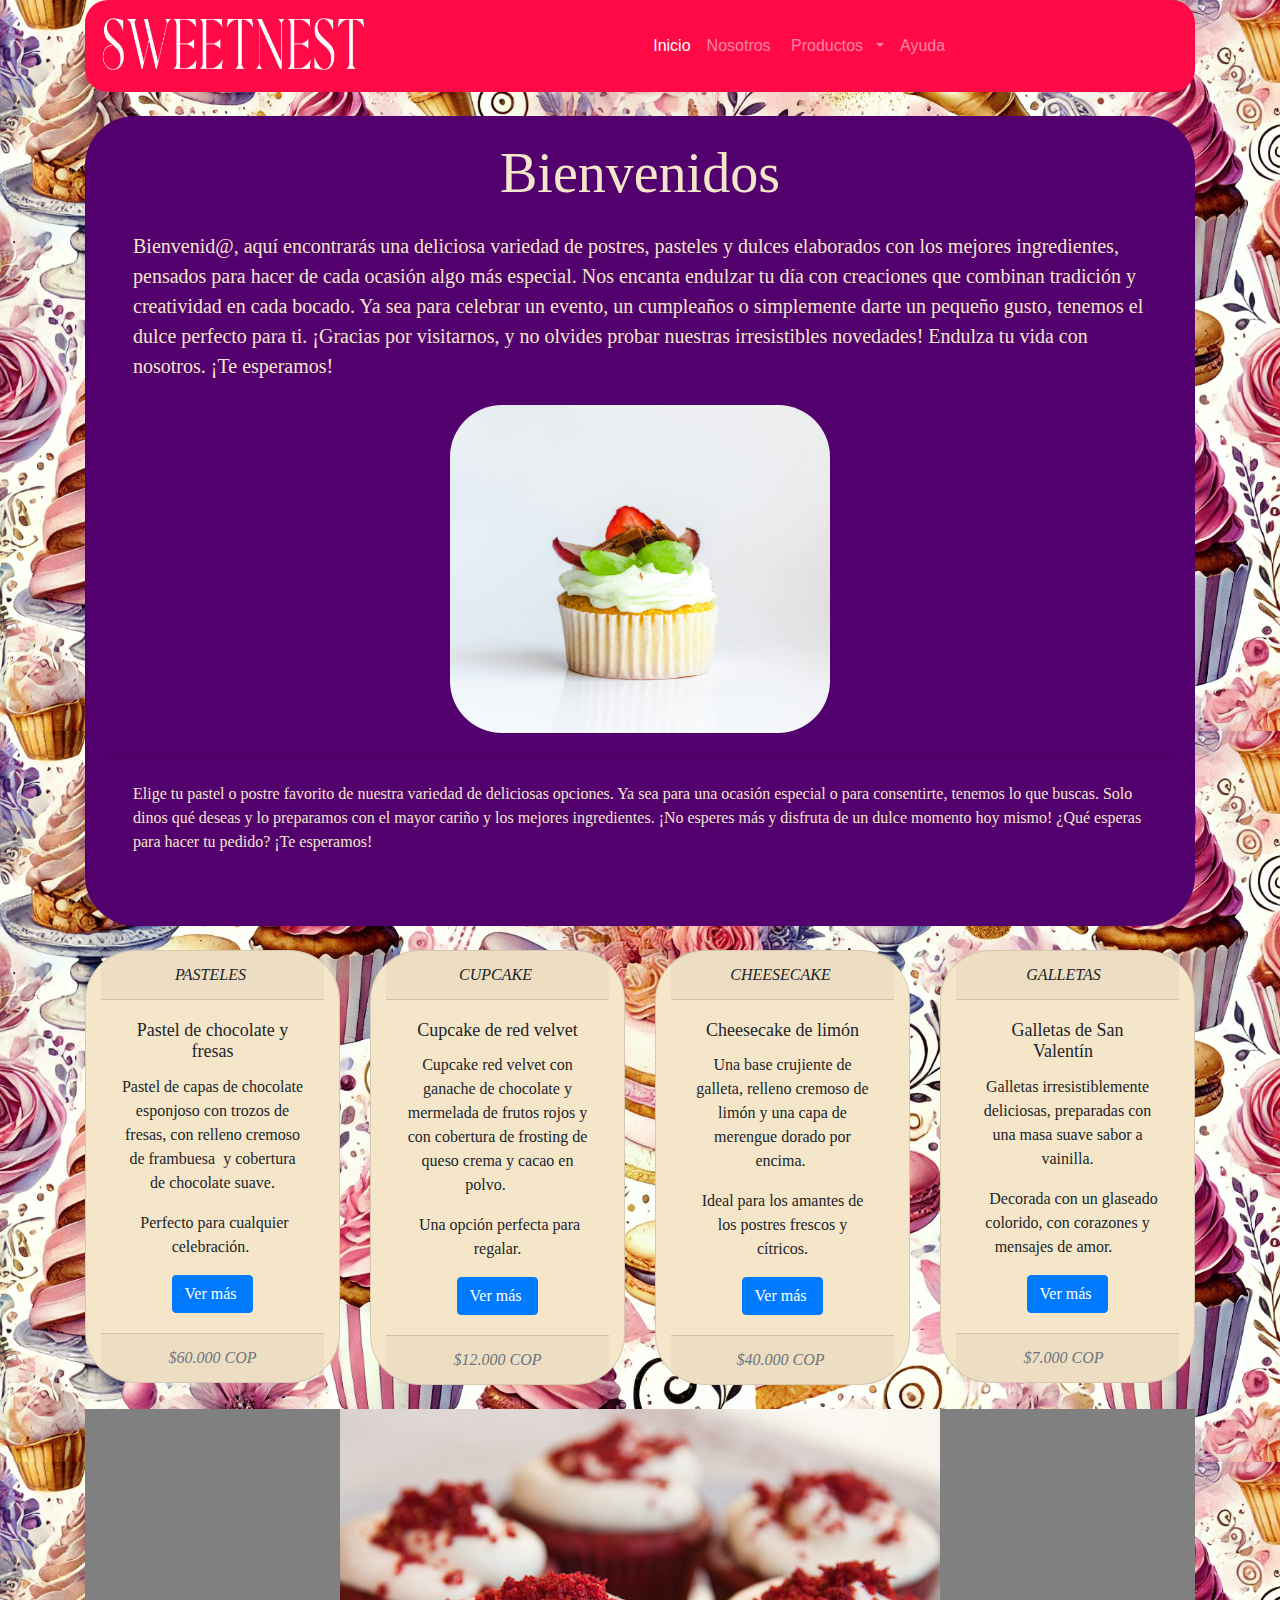
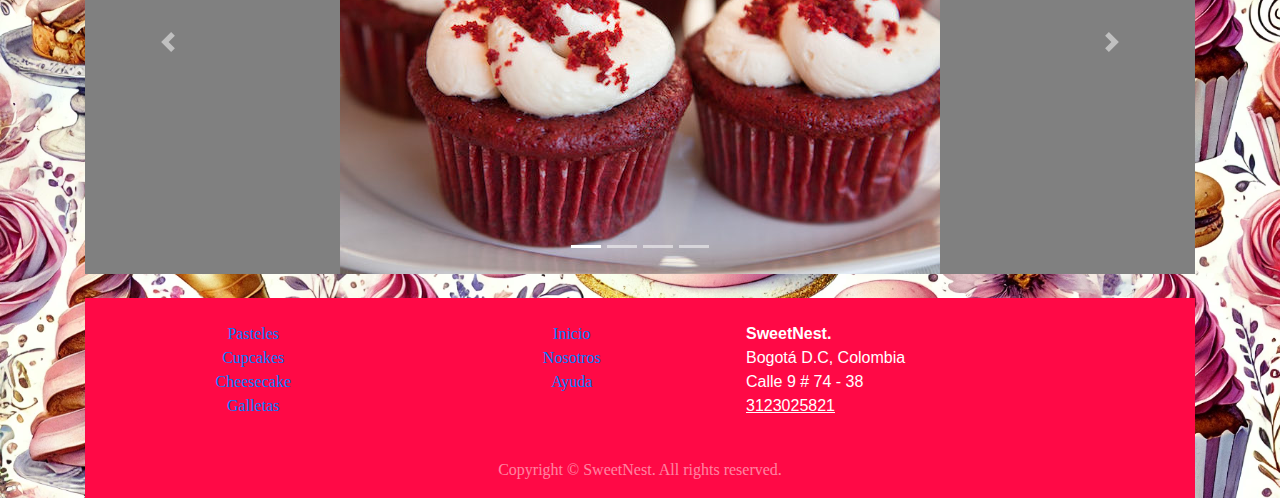
<file: index.html>
<!DOCTYPE html>
<html lang="en">
  <head>
    <link rel="shortcut icon" href="imagenes/favicon.ico">
    <meta charset="UTF-8">
	<meta http-equiv="X-UA-Compatible" content="IE=edge">
	<meta name="viewport" content="width=device-width, initial-scale=1">
    <title>Inicio</title>
	 
    <!-- Bootstrap -->
	<link href="css/bootstrap-4.4.1.css" rel="stylesheet">
	<link href="css/nuevosestilos.css" rel="stylesheet" type="text/css">
  </head>
  <body class="bg-imagen">
  <div class="container">
    <nav class="navbar navbar-expand-lg navbar-dark bg-cata"> <a class="navbar-brand bg-titulo" href="index.html">&nbsp;</a>
      <button class="navbar-toggler" type="button" data-toggle="collapse" data-target="#navbarSupportedContent1" aria-controls="navbarSupportedContent1" aria-expanded="false" aria-label="Toggle navigation"> <span class="navbar-toggler-icon"></span></button>
      <div class="collapse navbar-collapse" id="navbarSupportedContent1">
        <ul class="navbar-nav mx-auto">
          <li class="nav-item active"> <a class="nav-link" href="index.html">Inicio <span class="sr-only">(current)</span></a></li>
          <li class="nav-item"> <a class="nav-link" href="nosotros.html">Nosotros&nbsp;</a></li>
          <li class="nav-item dropdown"> <a class="nav-link dropdown-toggle" href="#" id="navbarDropdown1" role="button" data-toggle="dropdown" aria-haspopup="true" aria-expanded="false"> Productos&nbsp; </a>
            <div class="dropdown-menu" aria-labelledby="navbarDropdown1"> <a class="dropdown-item" href="pasteles.html">Pasteles</a> <a class="dropdown-item" href="cupcakes.html">Cupcakes</a>              <a class="dropdown-item" href="cheesecake.html">Cheesecakes</a><a class="dropdown-item" href="galletas.html">Galletas</a></div>
          </li>
          <li class="nav-item"> <a class="nav-link" href="ayuda.html">Ayuda</a></li>
        </ul>
        <form class="form-inline my-2 my-lg-0">
        </form>
      </div>
    </nav>
    <div>&nbsp;</div>
    <div>
      <div class="p-4 bg-morado">
<h1 class="display-4 h5 bienvenidos">Bienvenidos</h1>
        <p class="lead m-4">Bienvenid@, aquí encontrarás una deliciosa variedad de postres, pasteles y dulces elaborados con los mejores ingredientes, pensados para hacer de cada ocasión algo más especial. Nos encanta endulzar tu día con creaciones que combinan tradición y creatividad en cada bocado. Ya sea para celebrar un evento, un cumpleaños o simplemente darte un pequeño gusto, tenemos el dulce perfecto para ti. ¡Gracias por visitarnos, y no olvides probar nuestras irresistibles novedades! Endulza tu vida con nosotros. ¡Te esperamos!</p>
        <img src="imagenes/pexels-vojtech-okenka-127162-1055270.jpg" alt="" width="4000" height="4000" class="imagen1 d-block mx-auto"/>
        <hr class="my-4">
        <p class="text-pequeño m-4">Elige tu pastel o postre favorito de nuestra variedad de deliciosas opciones. Ya sea para una ocasión especial o para consentirte, tenemos lo que buscas. Solo dinos qué deseas y lo preparamos con el mayor cariño y los mejores ingredientes. ¡No esperes más y disfruta de un dulce momento hoy mismo! ¿Qué esperas para hacer tu pedido? ¡Te esperamos!&nbsp;</p>
&nbsp;</div>
      <div>&nbsp;</div>
    </div>
    <div class="row">
      <div class="col-xl-3 col-lg-6 col-md-6">
        <div class="card text-center col-xl-12 col-lg-12 col-md-12 bg-beige">
          <div class="card-header text-cards-subtitulo"> PASTELES&nbsp; </div>
          <div class="card-body">
            <h5 class="card-title titulos">Pastel de chocolate y fresas</h5>
            <p class="card-text"> Pastel de capas de chocolate esponjoso con trozos de fresas, con relleno cremoso de frambuesa&nbsp; y cobertura de chocolate suave.</p>
            <p class="card-text">&nbsp;Perfecto para cualquier celebración.&nbsp;</p>
<a href="pasteles.html" class="btn btn-primary">Ver más&nbsp;</a> </div>
          <div class="card-footer text-muted text-cards-subtitulo"> $60.000 COP </div>
        </div>
      </div>
      <div class="col-xl-3 col-lg-6 col-md-6">
        <div class="card text-center col-xl-12 col-lg-12 col-md-12 bg-beige">
          <div class="card-header text-cards-subtitulo"> CUPCAKE&nbsp; </div>
          <div class="card-body">
            <h5 class="card-title titulos">Cupcake de red velvet</h5>
            <p class="card-text"> Cupcake       red velvet con ganache de chocolate y mermelada de frutos rojos y con cobertura de frosting de queso crema y cacao en polvo.&nbsp; &nbsp; &nbsp;&nbsp;</p>
            <p class="card-text">&nbsp;Una opción perfecta para regalar.</p>
<a href="cupcakes.html" class="btn btn-primary">Ver más&nbsp;</a></div>
          <div class="card-footer text-muted text-cards-subtitulo"> $12.000 COP </div>
        </div>
        </div>
      <div class="col-xl-3 col-lg-6 col-md-6">
        <div class="card text-center col-xl-12 col-lg-12 col-md-12 bg-beige">
          <div class="card-header text-cards-subtitulo"> CHEESECAKE&nbsp; </div>
          <div class="card-body">
            <h5 class="card-title titulos">Cheesecake de limón</h5>
            <p class="card-text">Una base crujiente de galleta, relleno cremoso de limón y una capa de merengue dorado por encima.&nbsp;</p>
            <p class="card-text">Ideal para los amantes de los postres frescos y cítricos.</p>
<a href="cheesecake.html" class="btn btn-primary">Ver más&nbsp;</a></div>
          <div class="card-footer text-muted text-cards-subtitulo"> $40.000 COP&nbsp; </div>
        </div>
        </div>
      <div class="col-xl-3 col-lg-6 col-md-6">
        <div class="card text-center col-xl-12 col-lg-12 col-md-12 bg-beige">
          <div class="card-header text-cards-subtitulo"> GALLETAS&nbsp;&nbsp; </div>
          <div class="card-body">
            <h5 class="card-title titulos">Galletas de San Valentín&nbsp;&nbsp;</h5>
            <p class="card-text">Galletas irresistiblemente deliciosas, preparadas con una masa suave sabor a vainilla.</p>
            <p class="card-text">&nbsp; &nbsp;Decorada con un glaseado colorido, con corazones y mensajes de amor.&nbsp; &nbsp; &nbsp; &nbsp;</p>
<a href="galletas.html" class="btn btn-primary">Ver más&nbsp;</a></div>
          <div class="card-footer text-muted text-cards-subtitulo"> $7.000 COP&nbsp;&nbsp; </div>
        </div>
        </div>
      <div>&nbsp;</div>
    </div>
    <div id="carouselExampleIndicators1" class="carousel slide" data-ride="carousel" style="background-color: grey">
      <ol class="carousel-indicators">
        <li data-target="#carouselExampleIndicators1" data-slide-to="0" class="active"></li>
        <li data-target="#carouselExampleIndicators1" data-slide-to="1"></li>
        <li data-target="#carouselExampleIndicators1" data-slide-to="2"></li>
        <li data-target="#carouselExampleIndicators1" data-slide-to="2"></li>
      </ol>
      <div class="carousel-inner" role="listbox">
        <div class="carousel-item active"> <img class="d-block mx-auto" src="imagenes/23-c.jpg" alt="First slide">
          <div class="carousel-caption">
<p>&nbsp;</p>
          </div>
        </div>
        <div class="carousel-item"> <img class="d-block mx-auto" src="imagenes/Chocolate-Strawberry-Cake-900x570-sRGB.png" alt="Second slide">
          <div class="carousel-caption">
            <h5>&nbsp;</h5>
            <p>&nbsp;</p>
          </div>
        </div>
        <div class="carousel-item"> <img class="d-block mx-auto" src="imagenes/Cheesecake_Final_Blog.jpg" alt="Third slide">
          <div class="carousel-caption">
            <h5>&nbsp;</h5>
            <p>&nbsp;</p>
          </div>
        </div>
        <div class="carousel-item"> <img class="d-block mx-auto" src="imagenes/galletas-para-san-valentin.jpg" alt="Fourth slide">
          <div class="carousel-caption">
            <h5>&nbsp;</h5>
            <p>&nbsp;</p>
          </div>
        </div>
      </div>
      <a class="carousel-control-prev" href="#carouselExampleIndicators1" role="button" data-slide="prev"> <span class="carousel-control-prev-icon" aria-hidden="true"></span> <span class="sr-only">Previous</span> </a> <a class="carousel-control-next" href="#carouselExampleIndicators1" role="button" data-slide="next"> <span class="carousel-control-next-icon" aria-hidden="true"></span> <span class="sr-only">Next</span> </a> </div>
    <div>&nbsp;</div>
    
    <div class="container text-white bg-footer p-4">
      <div class="row">
        <div class="col-6 col-md-8 col-lg-7">
          <div class="row text-center">
            <div class="col-sm-6 col-md-4 col-12 col-lg-6">
              <ul class="list-unstyled">
                
                <li class="btn-link"> <a href="pasteles.html">Pasteles</a></li>
                <li class="btn-link"> <a href="cupcakes.html">Cupcakes</a></li>
                <li class="btn-link"> <a href="cheesecake.html">Cheesecake</a></li>
                <li class="btn-link"> <a href="galletas.html">Galletas</a></li>
              </ul>
            </div>
            <div class="col-sm-6 col-md-4 col-12 col-lg-6">
              <ul class="list-unstyled">
                
                <li class="btn-link"> <a href="index.html">Inicio</a></li>
                <li class="btn-link"> <a href="nosotros.html">Nosotros</a></li>
                <li class="btn-link"> <a href="ayuda.html">Ayuda</a></li>
                <li class="btn-link"> <a>&nbsp;</a></li>
              </ul>
            </div>
</div>
        </div>
        <div class="col-md-4 col-lg-5 col-6">
          <address>
            <strong>SweetNest.</strong><br>
            Bogotá D.C, Colombia<br>
            Calle 9 # 74 - 38 <br>
          <u>3123025821</u>
          </address>
</div>
      </div>
    </div>
    <footer class="text-center">
      <div class="container">
        <div class="row">
          <div class="col-12 bg-footer">
            <p class="text-white-50">Copyright © SweetNest. All rights reserved.</p>
          </div>
        </div>
      </div>
    </footer>
    </div>
<!-- body code goes here -->


	<!-- jQuery (necessary for Bootstrap's JavaScript plugins) --> 
	<script src="js/jquery-3.4.1.min.js"></script>

	<!-- Include all compiled plugins (below), or include individual files as needed -->
	<script src="js/popper.min.js"></script> 
  <script src="js/bootstrap-4.4.1.js"></script>
  </body>
</html>
</file>
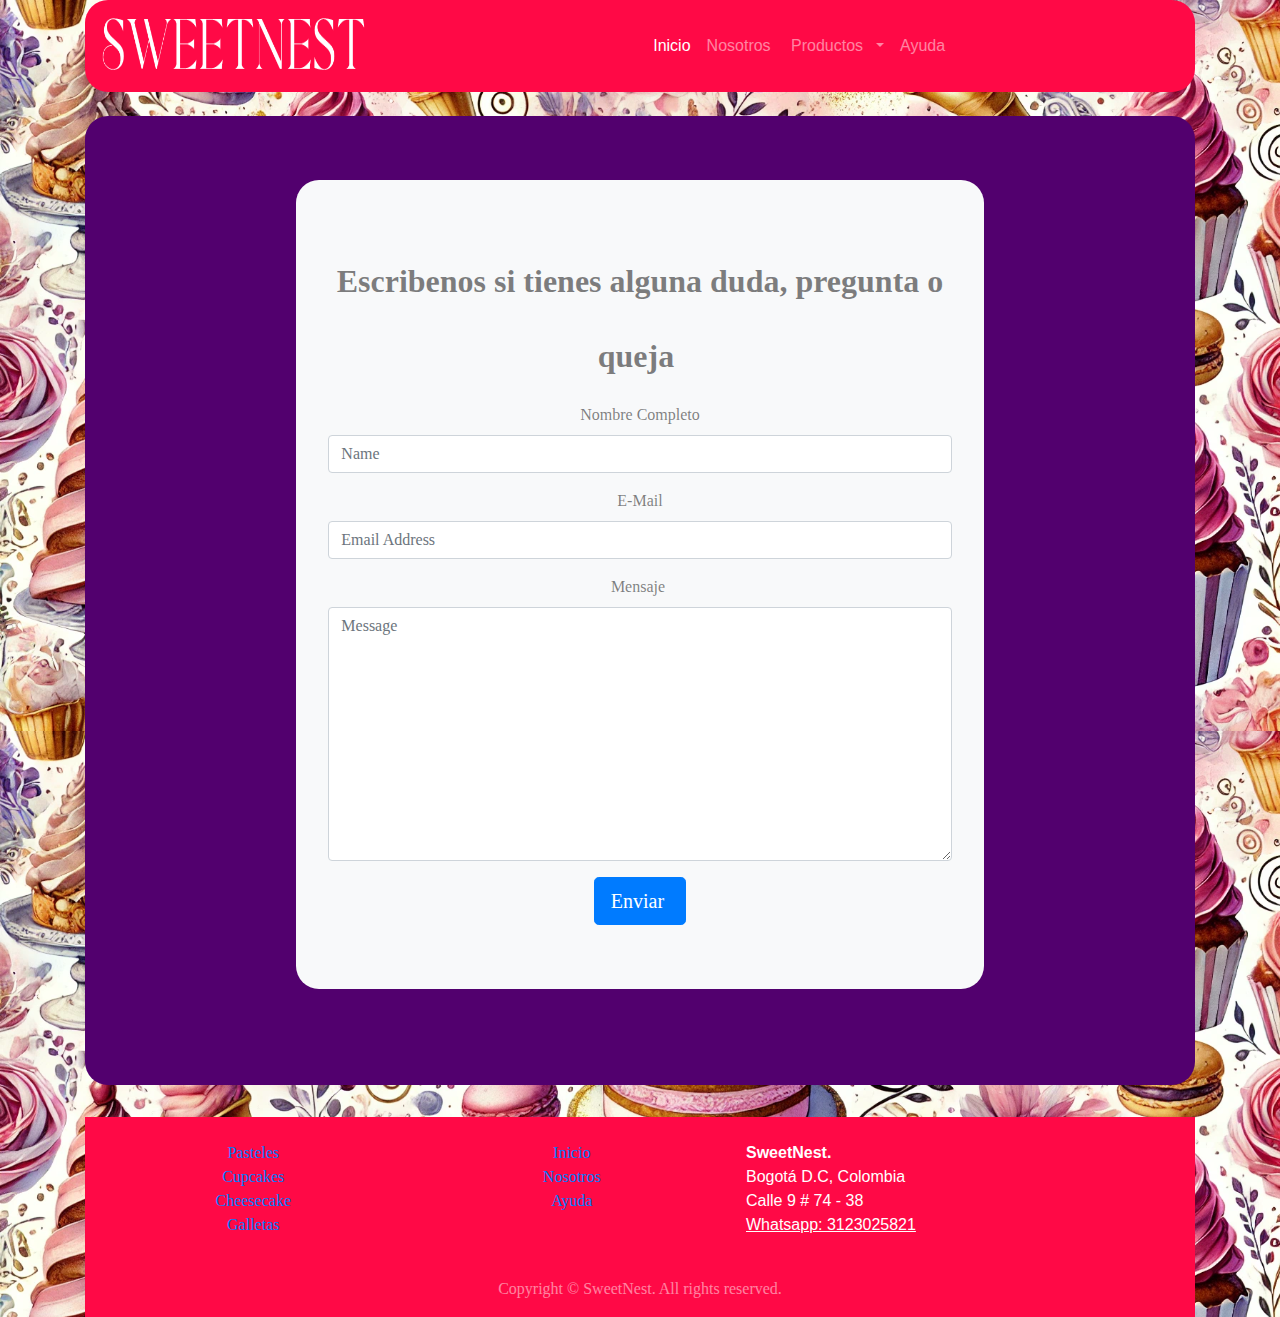
<file: ayuda.html>
<!DOCTYPE html>
<html lang="en">
  <head>
    <link rel="shortcut icon" href="imagenes/favicon.ico">
    <meta charset="UTF-8">
	<meta http-equiv="X-UA-Compatible" content="IE=edge">
	<meta name="viewport" content="width=device-width, initial-scale=1">
    <title>Ayuda</title>

    <!-- Bootstrap -->
	<link href="css/bootstrap-4.4.1.css" rel="stylesheet">
	<link href="css/nuevosestilos.css" rel="stylesheet" type="text/css">
  </head>
  <body class="bg-imagen">
  <div class="container">
    <nav class="navbar navbar-expand-lg navbar-dark bg-cata"> <a class="navbar-brand bg-titulo" href="index.html">&nbsp;</a>
      <button class="navbar-toggler" type="button" data-toggle="collapse" data-target="#navbarSupportedContent1" aria-controls="navbarSupportedContent1" aria-expanded="false" aria-label="Toggle navigation"> <span class="navbar-toggler-icon"></span></button>
      <div class="collapse navbar-collapse" id="navbarSupportedContent1">
        <ul class="navbar-nav mx-auto">
          <li class="nav-item active"> <a class="nav-link" href="index.html">Inicio <span class="sr-only">(current)</span></a></li>
          <li class="nav-item"> <a class="nav-link" href="nosotros.html">Nosotros&nbsp;</a></li>
          <li class="nav-item dropdown"> <a class="nav-link dropdown-toggle" href="#" id="navbarDropdown1" role="button" data-toggle="dropdown" aria-haspopup="true" aria-expanded="false"> Productos&nbsp; </a>
            <div class="dropdown-menu" aria-labelledby="navbarDropdown1"> <a class="dropdown-item" href="pasteles.html">Pasteles</a> <a class="dropdown-item" href="cupcakes.html">Cupcakes</a>              <a class="dropdown-item" href="cheesecake.html">Cheesecakes</a><a class="dropdown-item" href="galletas.html">Galletas</a></div>
          </li>
          <li class="nav-item"> <a class="nav-link" href="ayuda.html">Ayuda</a></li>
        </ul>
        <form class="form-inline my-2 my-lg-0">
        </form>
      </div>
    </nav>
    <div>&nbsp;</div>
    <div class="jumbotron redndeado bg-morado">
      <div class="container">
        <div class="row">
<div class="row">
          <div class="col-12 col-md-8 mx-auto">
              <div class="jumbotron bg-light redndeado">
                <div class="row text-center">
                  <div class="text-center col-12">
                    <h2 class="titulos2 text-black-50">Escribenos si tienes alguna duda, pregunta o queja&nbsp;</h2>
                  </div>
                  <div class="text-center col-12">
                    <!-- CONTACT FORM https://github.com/jonmbake/bootstrap3-contact-form -->
                    <form id="feedbackForm" class="text-center">
                      <div class="form-group">
                        <label for="name" class="text-center text-black-50">Nombre Completo</label>
                        <input type="text" class="form-control" id="name" name="name" placeholder="Name" aria-describedby="nameHelp">
                        <span id="nameHelp" class="form-text text-muted" style="display: none;">Please enter your name.</span> </div>
                      <div class="form-group">
                        <label for="email" class="text-center text-black-50">E-Mail</label>
                        <input type="email" class="form-control" id="email" name="email" placeholder="Email Address" aria-describedby="emailHelp">
                        <span id="emailHelp" class="form-text text-muted" style="display: none;">Please enter a valid e-mail address.</span> </div>
                      <div class="form-group">
                        <label for="message" class="text-center text-black-50">Mensaje&nbsp;</label>
                        <textarea rows="10" cols="100" class="form-control" id="message" name="message" placeholder="Message" aria-describedby="messageHelp"></textarea>
                        <span id="messageHelp" class="form-text text-muted" style="display: none;">Please enter a message.</span> </div>
                      <button type="submit" id="feedbackSubmit" class="btn btn-primary btn-lg"> Enviar&nbsp;</button>
                    </form>
                  </div>
                </div>
              </div>
            </div>
          </div>
        </div>
</div>
    </div>
<div class="container text-white bg-footer p-4">
      <div class="row">
        <div class="col-6 col-md-8 col-lg-7">
          <div class="row text-center">
            <div class="col-sm-6 col-md-4 col-12 col-lg-6">
              <ul class="list-unstyled">
                
                <li class="btn-link"> <a href="pasteles.html">Pasteles</a></li>
                <li class="btn-link"> <a href="cupcakes.html">Cupcakes</a></li>
                <li class="btn-link"> <a href="cheesecake.html">Cheesecake</a></li>
                <li class="btn-link"> <a href="galletas.html">Galletas</a></li>
              </ul>
            </div>
            <div class="col-sm-6 col-md-4 col-12 col-lg-6">
              <ul class="list-unstyled">
                
                <li class="btn-link"> <a href="index.html">Inicio</a></li>
                <li class="btn-link"> <a href="nosotros.html">Nosotros</a></li>
                <li class="btn-link"> <a href="ayuda.html">Ayuda</a></li>
              </ul>
            </div>
          </div>
        </div>
        <div class="col-md-4 col-lg-5 col-6">
          <address>
            <strong>SweetNest.</strong><br>
            Bogotá D.C, Colombia<br>
            Calle 9 # 74 - 38 <br>
            <u>Whatsapp: 3123025821</u>
          </address>
</div>
      </div>
  </div>
    <footer class="text-center">
      <div class="container">
        <div class="row">
          <div class="col-12 bg-footer">
            <p class="text-white-50">Copyright © SweetNest. All rights reserved.</p>
          </div>
        </div>
      </div>
    </footer>
    </div>
<!-- body code goes here -->


	<!-- jQuery (necessary for Bootstrap's JavaScript plugins) --> 
	<script src="js/jquery-3.4.1.min.js"></script>

	<!-- Include all compiled plugins (below), or include individual files as needed -->
	<script src="js/popper.min.js"></script> 
  <script src="js/bootstrap-4.4.1.js"></script>
  </body>
</html>
</file>
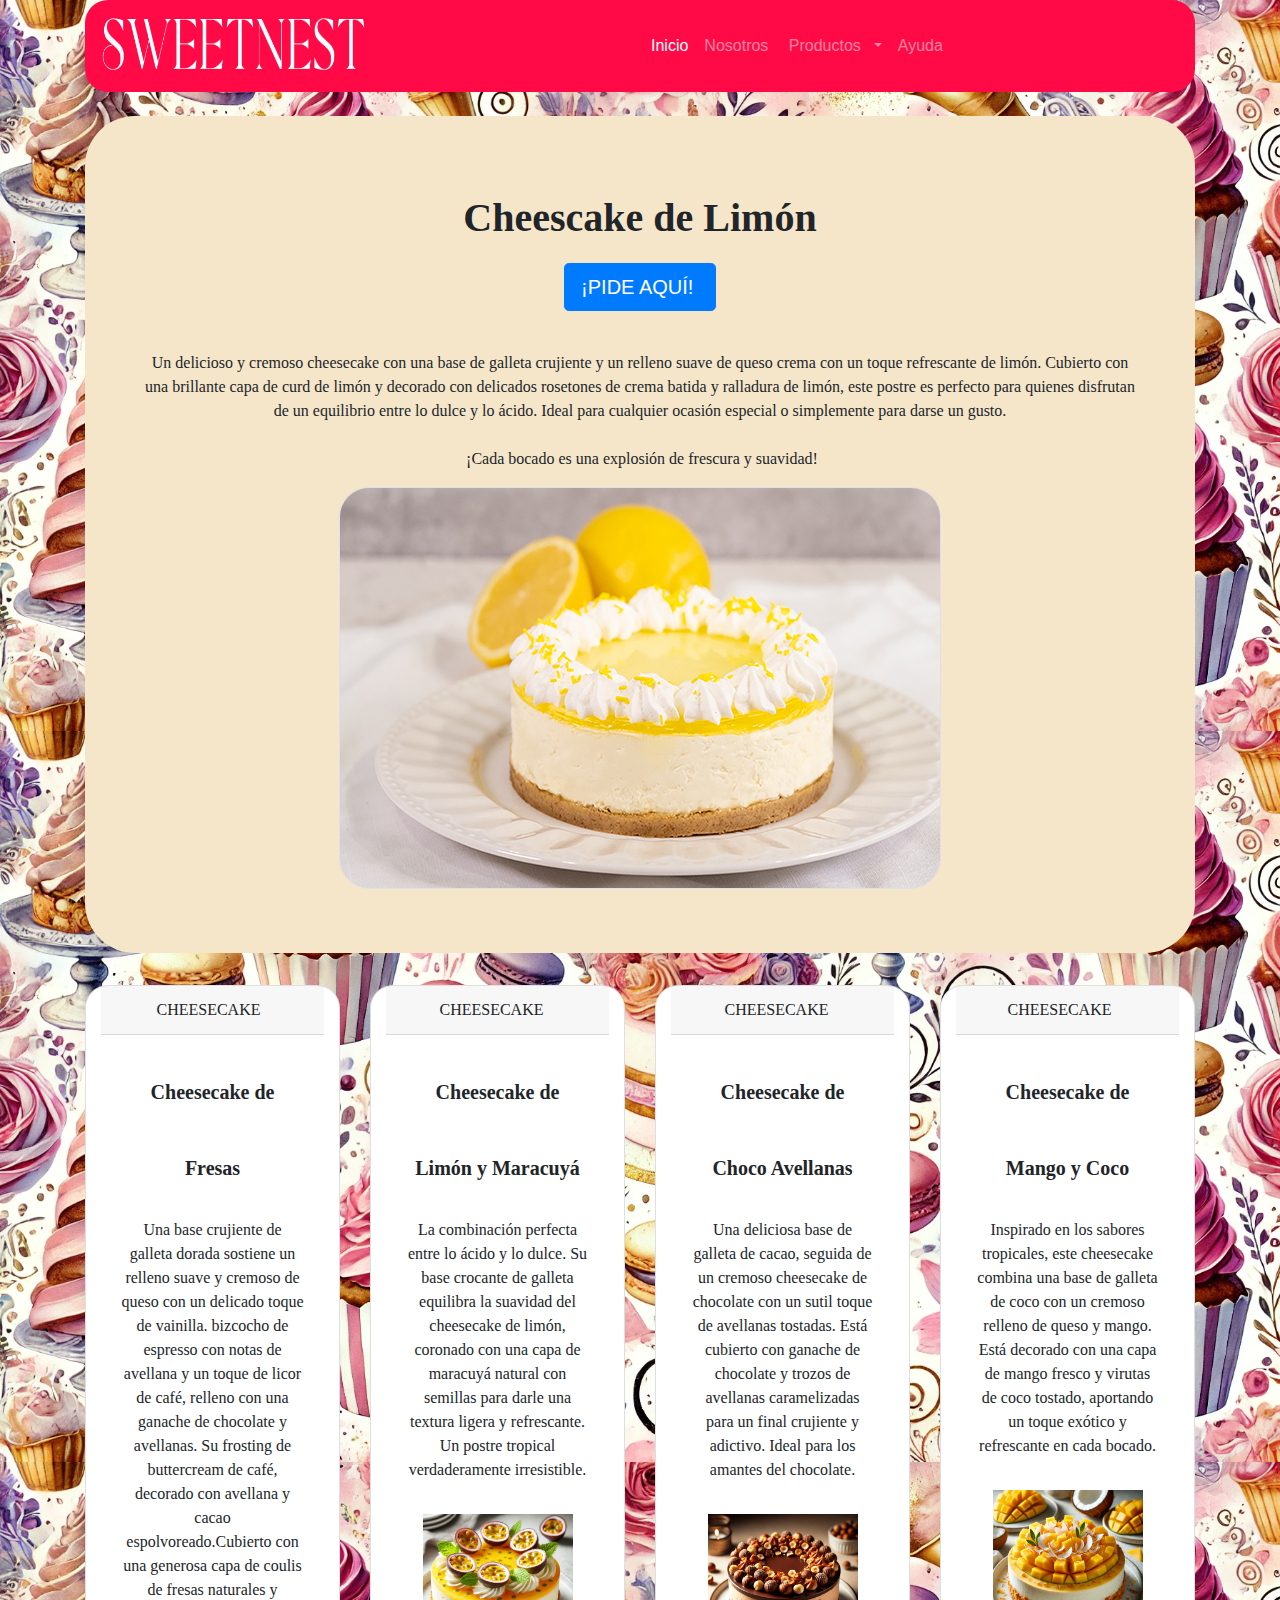
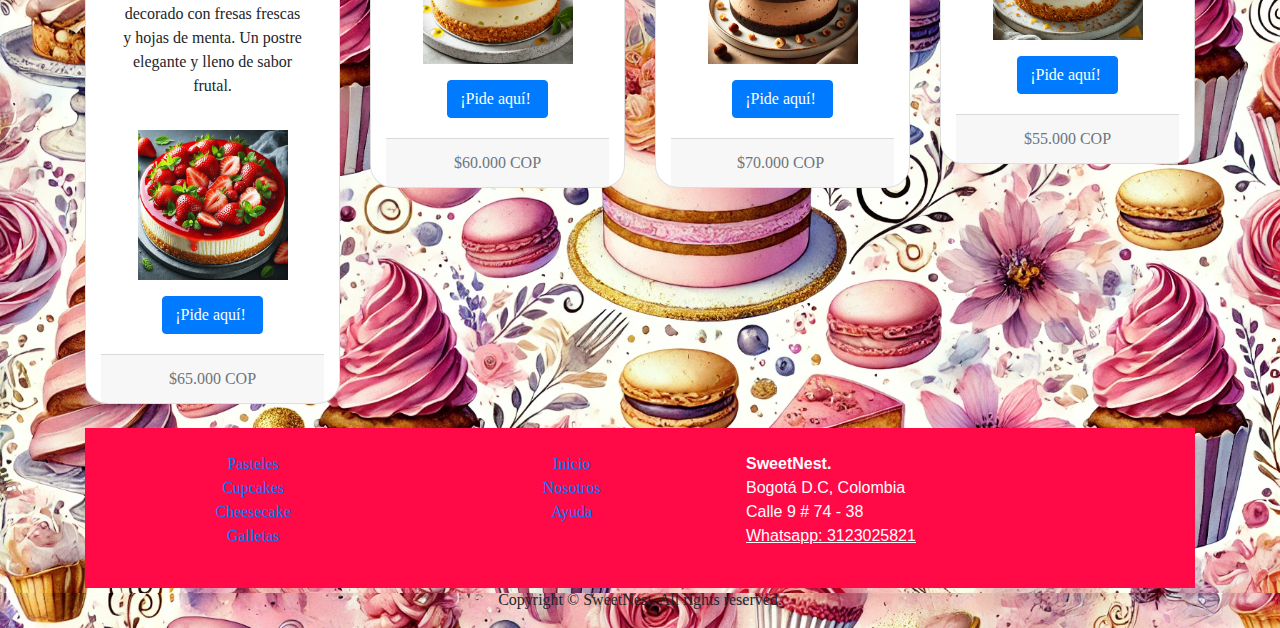
<file: cheesecake.html>
<!DOCTYPE html>
<html lang="en">
  <head>
    <link rel="shortcut icon" href="imagenes/favicon.ico">
    <meta charset="UTF-8">
	<meta http-equiv="X-UA-Compatible" content="IE=edge">
	<meta name="viewport" content="width=device-width, initial-scale=1">
    <title>Cheesecake</title>
	  
    <!-- Bootstrap -->
	<link href="css/bootstrap-4.4.1.css" rel="stylesheet">
	<link href="css/nuevosestilos.css" rel="stylesheet" type="text/css">
  </head>
  <body class="bg-imagen">
  <div class="container">
    <nav class="navbar navbar-expand-lg navbar-dark bg-cata"> <a class="navbar-brand bg-titulo" href="index.html">&nbsp;</a>
      <button class="navbar-toggler" type="button" data-toggle="collapse" data-target="#navbarSupportedContent1" aria-controls="navbarSupportedContent1" aria-expanded="false" aria-label="Toggle navigation"> <span class="navbar-toggler-icon"></span></button>
      <div class="collapse navbar-collapse" id="navbarSupportedContent1">
        <ul class="navbar-nav mx-auto">
          <li class="nav-item active"> <a class="nav-link" href="index.html">Inicio <span class="sr-only">(current)</span></a></li>
          <li class="nav-item"> <a class="nav-link" href="nosotros.html">Nosotros&nbsp;</a></li>
          <li class="nav-item dropdown"> <a class="nav-link dropdown-toggle" href="#" id="navbarDropdown1" role="button" data-toggle="dropdown" aria-haspopup="true" aria-expanded="false"> Productos&nbsp; </a>
            <div class="dropdown-menu" aria-labelledby="navbarDropdown1"> <a class="dropdown-item" href="pasteles.html">Pasteles</a> <a class="dropdown-item" href="cupcakes.html">Cupcakes</a>              <a class="dropdown-item" href="cheesecake.html">Cheesecakes</a><a class="dropdown-item" href="galletas.html">Galletas</a></div>
          </li>
          <li class="nav-item"> <a class="nav-link" href="ayuda.html">Ayuda&nbsp;</a></li>
        </ul>
        <form class="form-inline my-2 my-lg-0">
        </form>
      </div>
    </nav>
    <div>&nbsp;</div>
    <div class="jumbotron bg-beige">
      <h1 class="text-center titulos2">Cheescake de Limón</h1>
      <div class="row justify-content-center">
<div class="col-auto">
        <p><a class="btn btn-primary btn-lg" href="https://wa.me/573123025821?text=%C2%A1Hola!%20Me%20gustar%C3%ADa%20hacer%20un%20pedido%20de%20SweetNest" target= "bank" role="button">¡PIDE AQUÍ!&nbsp;</a></p>
        </div>
      </div>
      <p class="text-center m-4">Un delicioso y cremoso cheesecake con una base de galleta crujiente y un relleno suave de queso crema con un toque refrescante de limón. Cubierto con una brillante capa de curd de limón y decorado con delicados rosetones de crema batida y ralladura de limón, este postre es perfecto para quienes disfrutan de un equilibrio entre lo dulce y lo ácido. Ideal para cualquier ocasión especial o simplemente para darse un gusto.</p>
      <p class="text-center">&nbsp;¡Cada bocado es una explosión de frescura y suavidad!</p>
<img src="imagenes/Cheesecake_Final_Blog.jpg" alt="" class="img-fluid border d-block mx-auto"> </div>
<div class="row">
    <div class="col-xl-3 col-lg-6 col-md-6">
        <div class="card text-center col-xl-12 col-lg-12 col-md-12 redndeado">
          <div class="card-header"> CHEESECAKE&nbsp;&nbsp; </div>
          <div class="card-body">
            <h5 class="card-title titulos2 h5">Cheesecake de Fresas</h5>
            <p class="card-text"> Una base crujiente de galleta dorada sostiene un relleno suave y cremoso de queso con un delicado toque de vainilla. bizcocho de espresso con notas de avellana y un toque de licor de café, relleno con una ganache de chocolate y avellanas. Su frosting de buttercream de café, decorado con avellana y cacao espolvoreado.Cubierto con una generosa capa de coulis de fresas naturales y decorado con fresas frescas y hojas de menta. Un postre elegante y lleno de sabor frutal.</p>
          <img src="imagenes/cheescake de fresas.png" alt="" width="1024" height="1024" class="imagen-p2 m-3"><a href="https://wa.me/573123025821?text=%C2%A1Hola!%20Me%20gustar%C3%ADa%20hacer%20un%20pedido%20de%20SweetNest" target= "bank" class="btn btn-primary">¡Pide aquí!&nbsp;</a> </div>
          <div class="card-footer text-muted"> $65.000 COP </div>
        </div>
      </div>
      <div class="col-xl-3 col-lg-6 col-md-6">
        <div class="card text-center col-xl-12 col-lg-12 col-md-12 redndeado">
          <div class="card-header"> CHEESECAKE&nbsp; &nbsp; </div>
          <div class="card-body">
            <h5 class="card-title titulos2 h5">Cheesecake de Limón y Maracuyá</h5>
            <p class="card-text"> La combinación perfecta entre lo ácido y lo dulce. Su base crocante de galleta equilibra la suavidad del cheesecake de limón, coronado con una capa de maracuyá natural con semillas para darle una textura ligera y refrescante. Un postre tropical verdaderamente irresistible.</p>
          <img src="imagenes/cheescake de limon y maracuya.png" alt="" width="1024" height="1024" class="imagen-p2 m-3"><a href="https://wa.me/573123025821?text=%C2%A1Hola!%20Me%20gustar%C3%ADa%20hacer%20un%20pedido%20de%20SweetNest" target= "bank" class="btn btn-primary">¡Pide aquí!&nbsp;</a></div>
          <div class="card-footer text-muted"> $60.000 COP </div>
        </div>
        </div>
      <div class="col-xl-3 col-lg-6 col-md-6">
        <div class="card text-center col-xl-12 col-lg-12 col-md-12 redndeado">
          <div class="card-header"> CHEESECAKE&nbsp; &nbsp; </div>
          <div class="card-body">
            <h5 class="card-title titulos2">Cheesecake de Choco  Avellanas</h5>
            <p class="card-text">Una deliciosa base de galleta de cacao, seguida de un cremoso cheesecake de chocolate con un sutil toque de avellanas tostadas. Está cubierto con ganache de chocolate y trozos de avellanas caramelizadas para un final crujiente y adictivo. Ideal para los amantes del chocolate.</p>
          <img src="imagenes/cheesecake chocoavellana.png" alt="" width="1024" height="1024" class="imagen-p2 m-3"><a href="https://wa.me/573123025821?text=%C2%A1Hola!%20Me%20gustar%C3%ADa%20hacer%20un%20pedido%20de%20SweetNest" target= "bank" class="btn btn-primary">¡Pide aquí!&nbsp;</a></div>
          <div class="card-footer text-muted"> $70.000 COP&nbsp; </div>
        </div>
        </div>
      <div class="col-xl-3 col-lg-6 col-md-6">
        <div class="card text-center col-xl-12 col-lg-12 col-md-12 redndeado">
          <div class="card-header"> CHEESECAKE&nbsp; &nbsp;&nbsp; </div>
          <div class="card-body">
            <h5 class="card-title titulos2">Cheesecake de Mango y Coco</h5>
            <p class="card-text">Inspirado en los sabores tropicales, este cheesecake combina una base de galleta de coco con un cremoso relleno de queso y mango. Está decorado con una capa de mango fresco y virutas de coco tostado, aportando un toque exótico y refrescante en cada bocado.</p>
            <img src="imagenes/cheesecake de mango y coco.png" alt="" width="1024" height="1024" class="imagen-p2 m-3">            <a href="https://wa.me/573123025821?text=%C2%A1Hola!%20Me%20gustar%C3%ADa%20hacer%20un%20pedido%20de%20SweetNest" target= "bank" class="btn btn-primary">¡Pide aquí!&nbsp;</a></div>
          <div class="card-footer text-muted"> $55.000 COP </div>
        </div>
        </div>
    </div>
<div>&nbsp;</div>
<div class="container text-white bg-footer p-4">
    <div class="row">
        <div class="col-6 col-md-8 col-lg-7">
          <div class="row text-center">
            <div class="col-sm-6 col-md-4 col-12 col-lg-6">
              <ul class="list-unstyled">
                
                <li class="btn-link"> <a href="pasteles.html">Pasteles</a></li>
                <li class="btn-link"> <a href="cupcakes.html">Cupcakes</a></li>
                <li class="btn-link"> <a href="cheesecake.html">Cheesecake</a></li>
                <li class="btn-link"> <a href="galletas.html">Galletas</a></li>
              </ul>
            </div>
            <div class="col-sm-6 col-md-4 col-12 col-lg-6">
              <ul class="list-unstyled">
                
                <li class="btn-link"> <a href="index.html">Inicio</a></li>
                <li class="btn-link"> <a href="nosotros.html">Nosotros</a></li>
                <li class="btn-link"> <a href="ayuda.html">Ayuda</a></li>
              </ul>
            </div>
          </div>
        </div>
        <div class="col-md-4 col-lg-5 col-6">
          <address>
            <strong>SweetNest.</strong><br>
            Bogotá D.C, Colombia<br>
            Calle 9 # 74 - 38 <br>
            <u>Whatsapp: 3123025821</u>
          </address>
</div>
      </div>
    </div>
    <footer class="text-center">
      <div class="container">
        <div class="row">
          <div class="col-12">
            <p>Copyright © SweetNest. All rights reserved.</p>
          </div>
        </div>
      </div>
    </footer>
    </div>
<!-- body code goes here -->


	<!-- jQuery (necessary for Bootstrap's JavaScript plugins) --> 
	<script src="js/jquery-3.4.1.min.js"></script>

	<!-- Include all compiled plugins (below), or include individual files as needed -->
	<script src="js/popper.min.js"></script> 
  <script src="js/bootstrap-4.4.1.js"></script>
  </body>
</html>
</file>
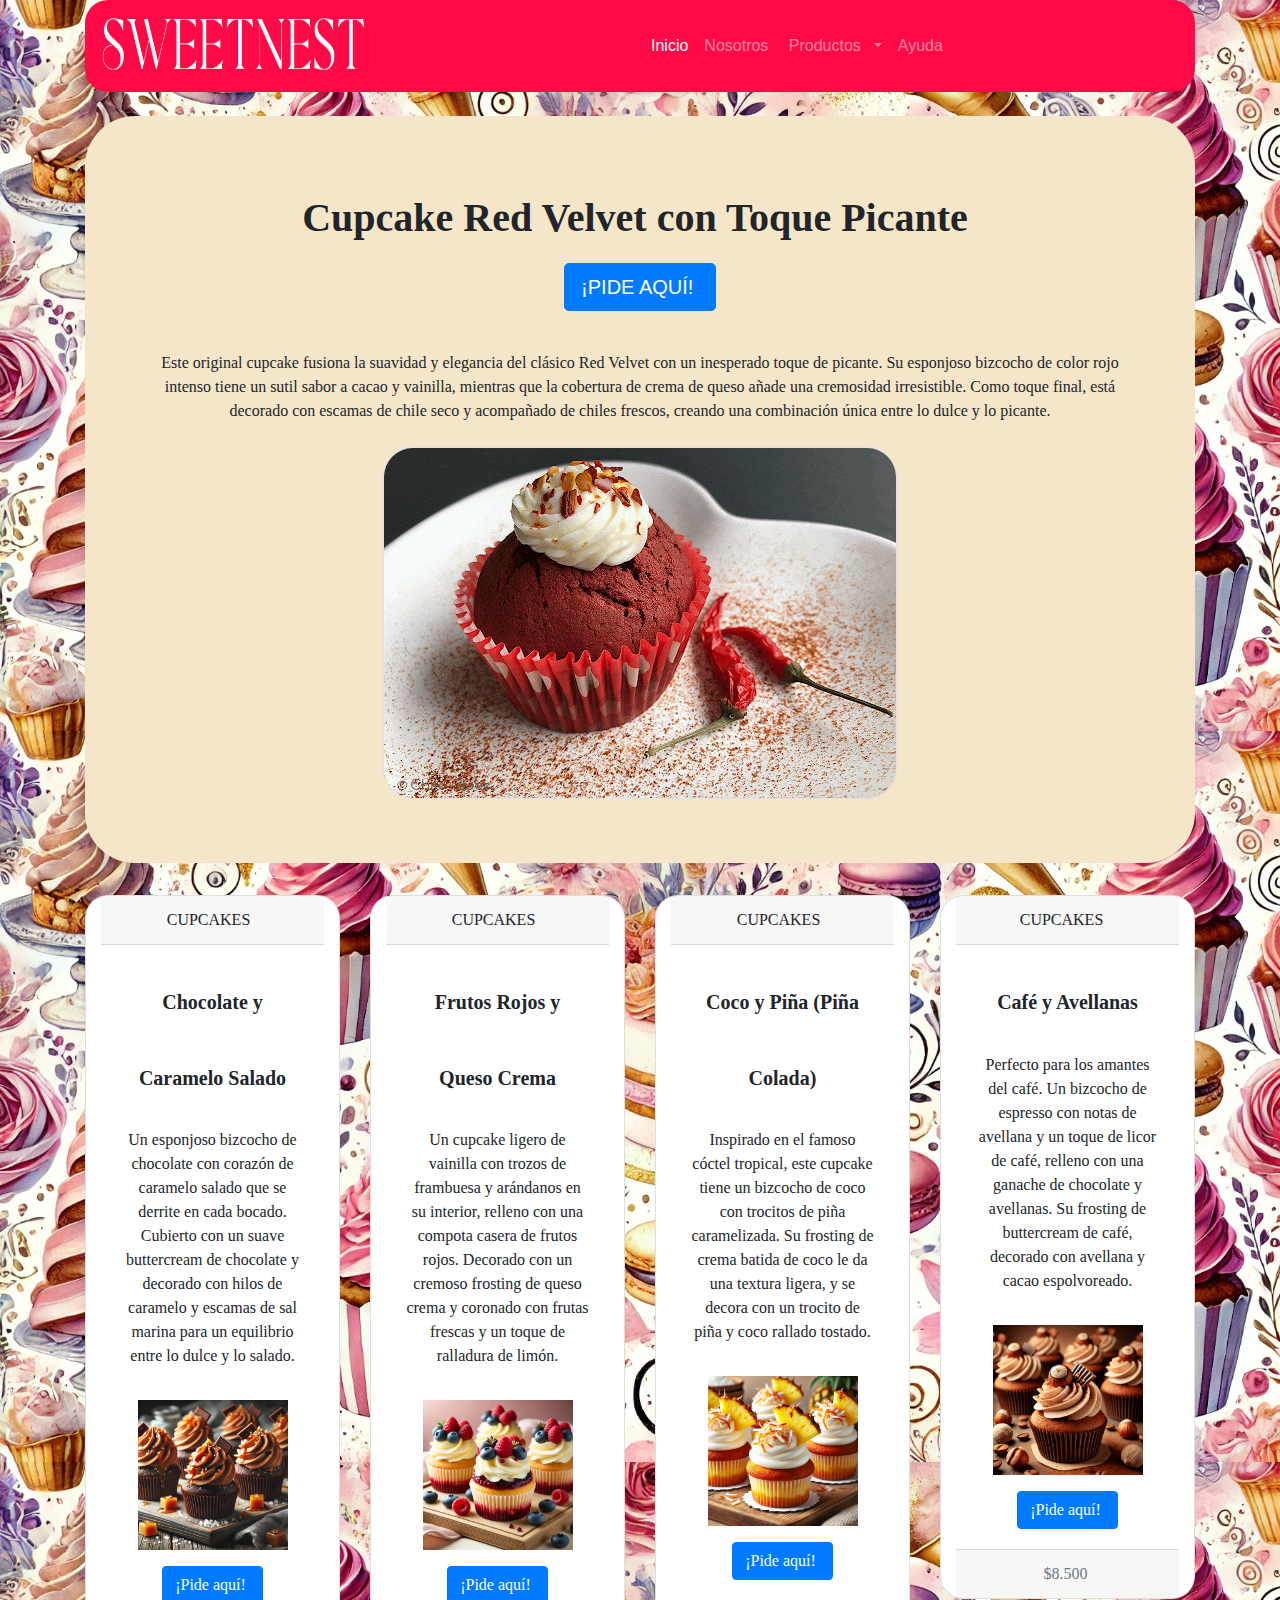
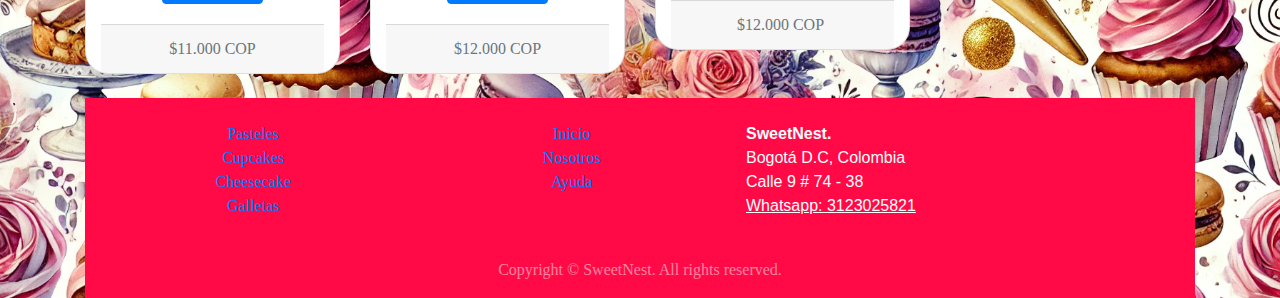
<file: cupcakes.html>
<!DOCTYPE html>
<html lang="en">
  <head>
    <link rel="shortcut icon" href="imagenes/favicon.ico">
    <meta charset="UTF-8">
	<meta http-equiv="X-UA-Compatible" content="IE=edge">
	<meta name="viewport" content="width=device-width, initial-scale=1">
    <title>Cupcakes</title>
	  
    <!-- Bootstrap -->
	<link href="css/bootstrap-4.4.1.css" rel="stylesheet">
	<link href="css/nuevosestilos.css" rel="stylesheet" type="text/css">
  </head>
  <body class="bg-imagen">
  <div class="container">
<nav class="navbar navbar-expand-lg navbar-dark bg-cata"> <a class="navbar-brand bg-titulo" href="index.html">&nbsp;</a>
    <button class="navbar-toggler" type="button" data-toggle="collapse" data-target="#navbarSupportedContent1" aria-controls="navbarSupportedContent1" aria-expanded="false" aria-label="Toggle navigation"> <span class="navbar-toggler-icon"></span></button>
      <div class="collapse navbar-collapse" id="navbarSupportedContent1">
        <ul class="navbar-nav mx-auto">
          <li class="nav-item active"> <a class="nav-link" href="index.html">Inicio <span class="sr-only">(current)</span></a></li>
          <li class="nav-item"> <a class="nav-link" href="nosotros.html">Nosotros&nbsp;</a></li>
          <li class="nav-item dropdown"> <a class="nav-link dropdown-toggle" href="#" id="navbarDropdown1" role="button" data-toggle="dropdown" aria-haspopup="true" aria-expanded="false"> Productos&nbsp; </a>
            <div class="dropdown-menu" aria-labelledby="navbarDropdown1"> <a class="dropdown-item" href="pasteles.html">Pasteles</a> <a class="dropdown-item" href="cupcakes.html">Cupcakes</a>              <a class="dropdown-item" href="cheesecake.html">Cheesecakes</a><a class="dropdown-item" href="galletas.html">Galletas</a></div>
          </li>
          <li class="nav-item"> <a class="nav-link" href="ayuda.html">Ayuda&nbsp;</a></li>
        </ul>
        <form class="form-inline my-2 my-lg-0">
        </form>
      </div>
    </nav>
<div>&nbsp;</div>
    <div class="jumbotron bg-beige">
      <h1 class="text-center titulos2">Cupcake&nbsp;Red Velvet con Toque Picante&nbsp;</h1>
      <div class="row justify-content-center">
        <div class="col-auto">
          <p><a class="btn btn-primary btn-lg" href="https://wa.me/573123025821?text=%C2%A1Hola!%20Me%20gustar%C3%ADa%20hacer%20un%20pedido%20de%20SweetNest" target= "bank" role="button">¡PIDE AQUÍ!&nbsp;</a></p>
        </div>
      </div>
      <p class="text-center m-4">Este original cupcake fusiona la suavidad y elegancia del clásico Red Velvet con un inesperado toque de picante. Su esponjoso bizcocho de color rojo intenso tiene un sutil sabor a cacao y vainilla, mientras que la cobertura de crema de queso añade una cremosidad irresistible. Como toque final, está decorado con escamas de chile seco y acompañado de chiles frescos, creando una combinación única entre lo dulce y lo picante.</p>
      <img src="imagenes/cupcake.gif" alt="" class="img-fluid border d-block mx-auto"></div>
<div class="row">
    <div class="col-xl-3 col-lg-6 col-md-6">
        <div class="card text-center col-xl-12 col-lg-12 col-md-12 redndeado">
          <div class="card-header"> CUPCAKES&nbsp;&nbsp; </div>
          <div class="card-body">
            <h5 class="card-title titulos2 h5">Chocolate y Caramelo Salado</h5>
            <p class="card-text"> Un esponjoso bizcocho de chocolate con corazón de caramelo salado que se derrite en cada bocado. Cubierto con un suave buttercream de chocolate y decorado con hilos de caramelo y escamas de sal marina para un equilibrio entre lo dulce y lo salado.</p>
          <img src="imagenes/cupcake-de-chocolate-y-caramelo.png" alt="" width="1024" height="1024" class="imagen-p2 m-3"><a href="https://wa.me/573123025821?text=%C2%A1Hola!%20Me%20gustar%C3%ADa%20hacer%20un%20pedido%20de%20SweetNest" target= "bank" class="btn btn-primary">¡Pide aquí!&nbsp;</a> </div>
          <div class="card-footer text-muted"> $11.000 COP </div>
        </div>
      </div>
      <div class="col-xl-3 col-lg-6 col-md-6">
        <div class="card text-center col-xl-12 col-lg-12 col-md-12 redndeado">
          <div class="card-header"> CUPCAKES&nbsp;&nbsp; </div>
          <div class="card-body">
            <h5 class="card-title titulos2">Frutos Rojos y Queso Crema</h5>
            <p class="card-text"> Un cupcake ligero de vainilla con trozos de frambuesa y arándanos en su interior, relleno con una compota casera de frutos rojos. Decorado con un cremoso frosting de queso crema y coronado con frutas frescas y un toque de ralladura de limón.</p>
          <img src="imagenes/cupcake-de-vainilla-y-frutos-rojos.png" alt="" width="1024" height="1024" class="imagen-p2 m-3"><a href="https://wa.me/573123025821?text=%C2%A1Hola!%20Me%20gustar%C3%ADa%20hacer%20un%20pedido%20de%20SweetNest" target= "bank" class="btn btn-primary">¡Pide aquí!&nbsp;</a></div>
          <div class="card-footer text-muted"> $12.000 COP </div>
        </div>
        </div>
      <div class="col-xl-3 col-lg-6 col-md-6">
        <div class="card text-center col-xl-12 col-lg-12 col-md-12 redndeado">
          <div class="card-header"> CUPCAKES&nbsp;&nbsp; </div>
          <div class="card-body">
            <h5 class="card-title titulos2 h5">Coco y Piña (Piña Colada)</h5>
            <p class="card-text">Inspirado en el famoso cóctel tropical, este cupcake tiene un bizcocho de coco con trocitos de piña caramelizada. Su frosting de crema batida de coco le da una textura ligera, y se decora con un trocito de piña y coco rallado tostado.</p>
          <img src="imagenes/cupcake-de-piña-colada-y-coco.png" alt="" width="1024" height="1024" class="imagen-p2 m-3"><a href="https://wa.me/573123025821?text=%C2%A1Hola!%20Me%20gustar%C3%ADa%20hacer%20un%20pedido%20de%20SweetNest" target= "bank" class="btn btn-primary">¡Pide aquí!&nbsp;</a></div>
          <div class="card-footer text-muted"> $12.000 COP&nbsp; </div>
        </div>
        </div>
      <div class="col-xl-3 col-lg-6 col-md-6">
        <div class="card text-center col-xl-12 col-lg-12 col-md-12 redndeado">
          <div class="card-header"> CUPCAKES&nbsp; &nbsp; </div>
          <div class="card-body">
            <h5 class="card-title titulos2 h5">Café y Avellanas</h5>
            <p class="card-text">Perfecto para los amantes del café. Un bizcocho de espresso con notas de avellana y un toque de licor de café, relleno con una ganache de chocolate y avellanas. Su frosting de buttercream de café, decorado con  avellana y cacao espolvoreado.</p>
            <img src="imagenes/cupcake de cafe y avellanas.png" alt="" width="1024" height="1024" class="imagen-p2 m-3">            <a href="https://wa.me/573123025821?text=%C2%A1Hola!%20Me%20gustar%C3%ADa%20hacer%20un%20pedido%20de%20SweetNest" target= "bank" class="btn btn-primary">¡Pide aquí!&nbsp;</a></div>
          <div class="card-footer text-muted"> $8.500&nbsp; </div>
        </div>
        </div>
      <div>&nbsp;</div>
    </div>
<div class="container text-white bg-footer p-4">
    <div class="row">
        <div class="col-6 col-md-8 col-lg-7">
          <div class="row text-center">
            <div class="col-sm-6 col-md-4 col-12 col-lg-6">
              <ul class="list-unstyled">
                
                <li class="btn-link"> <a href="pasteles.html">Pasteles</a></li>
                <li class="btn-link"> <a href="cupcakes.html">Cupcakes</a></li>
                <li class="btn-link"> <a href="cheesecake.html">Cheesecake</a></li>
                <li class="btn-link"> <a href="galletas.html">Galletas</a></li>
              </ul>
            </div>
            <div class="col-sm-6 col-md-4 col-12 col-lg-6">
              <ul class="list-unstyled">
                
                <li class="btn-link"> <a href="index.html">Inicio</a></li>
                <li class="btn-link"> <a href="nosotros.html">Nosotros</a></li>
                <li class="btn-link"> <a href="ayuda.html">Ayuda</a></li>
              </ul>
            </div>
          </div>
        </div>
        <div class="col-md-4 col-lg-5 col-6">
          <address>
            <strong>SweetNest.</strong><br>
            Bogotá D.C, Colombia<br>
            Calle 9 # 74 - 38 <br>
            <u>Whatsapp: 3123025821</u>
          </address>
</div>
      </div>
    </div>
    <footer class="text-center">
      <div class="container">
        <div class="row">
          <div class="col-12 bg-footer">
            <p class="text-white-50">Copyright © SweetNest. All rights reserved.</p>
          </div>
        </div>
      </div>
    </footer>
    </div>
  <!-- jQuery (necessary for Bootstrap's JavaScript plugins) -->
  <script src="js/jquery-3.4.1.min.js"></script>

	<!-- Include all compiled plugins (below), or include individual files as needed -->
	<script src="js/popper.min.js"></script> 
  <script src="js/bootstrap-4.4.1.js"></script>
  </body>
</html>
</file>
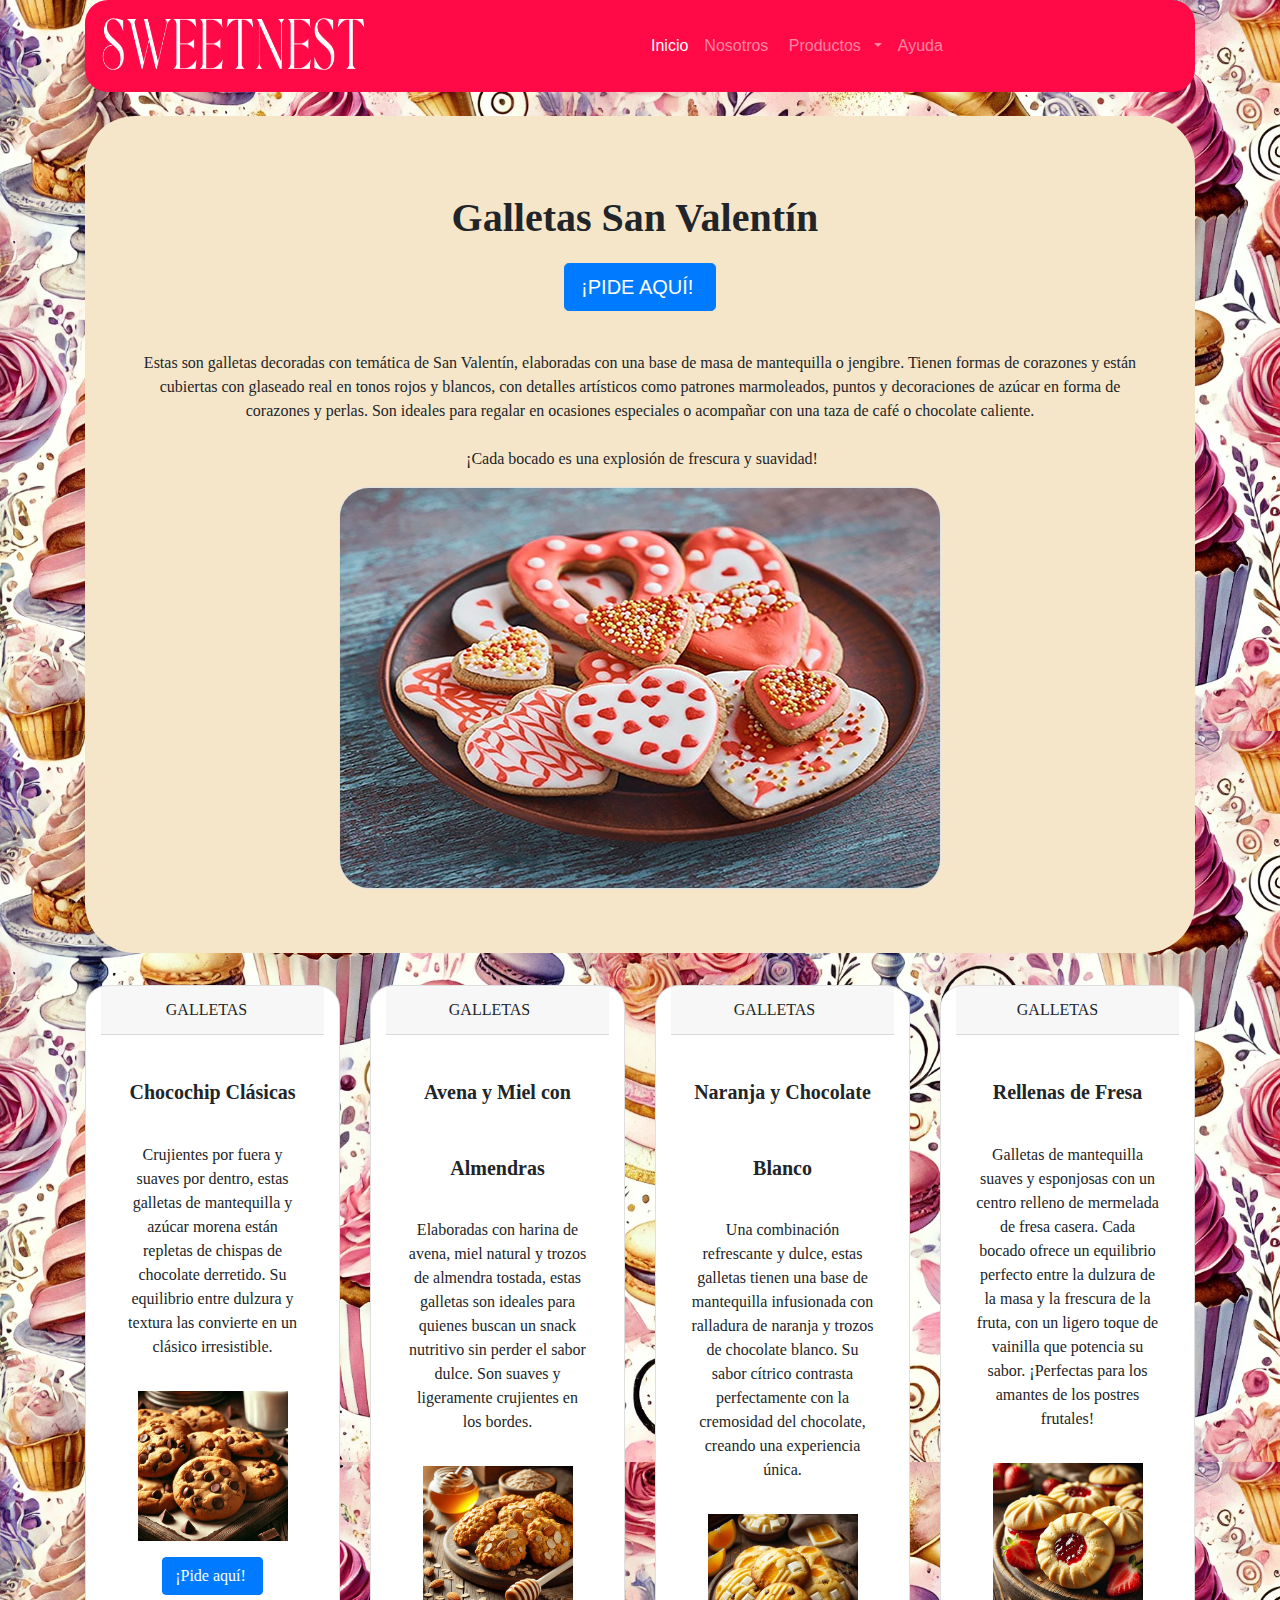
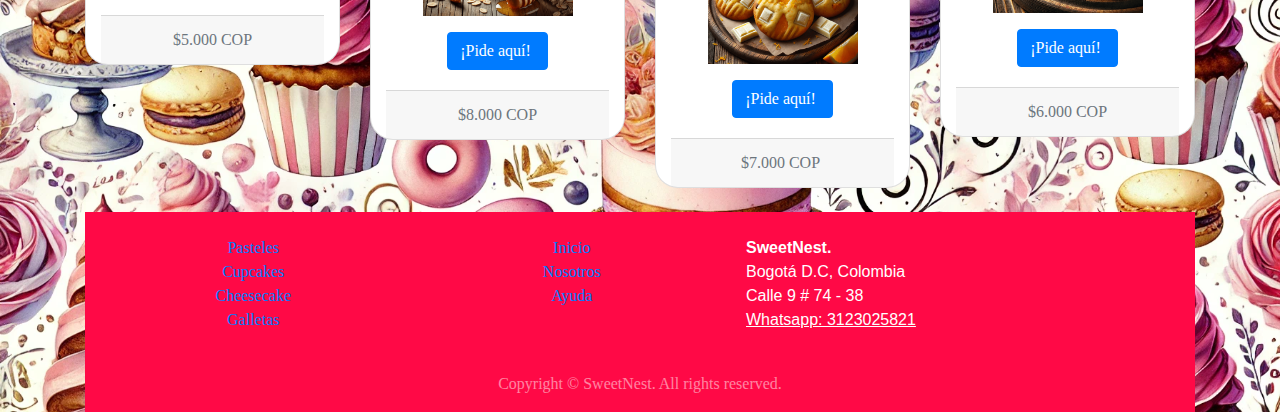
<file: galletas.html>
<!DOCTYPE html>
<html lang="en">
  <head>
    <link rel="shortcut icon" href="imagenes/favicon.ico">
    <meta charset="UTF-8">
	<meta http-equiv="X-UA-Compatible" content="IE=edge">
	<meta name="viewport" content="width=device-width, initial-scale=1">
    <title>Galletas</title>
	  
    <!-- Bootstrap -->
	<link href="css/bootstrap-4.4.1.css" rel="stylesheet">
	<link href="css/nuevosestilos.css" rel="stylesheet" type="text/css">
  </head>
  <body class="bg-imagen">
  <div class="container">
    <nav class="navbar navbar-expand-lg navbar-dark bg-cata"> <a class="navbar-brand bg-titulo" href="index.html">&nbsp;</a>
      <button class="navbar-toggler" type="button" data-toggle="collapse" data-target="#navbarSupportedContent1" aria-controls="navbarSupportedContent1" aria-expanded="false" aria-label="Toggle navigation"> <span class="navbar-toggler-icon"></span></button>
      <div class="collapse navbar-collapse" id="navbarSupportedContent1">
        <ul class="navbar-nav mx-auto">
          <li class="nav-item active"> <a class="nav-link" href="index.html">Inicio <span class="sr-only">(current)</span></a></li>
          <li class="nav-item"> <a class="nav-link" href="nosotros.html">Nosotros&nbsp;</a></li>
          <li class="nav-item dropdown"> <a class="nav-link dropdown-toggle" href="#" id="navbarDropdown1" role="button" data-toggle="dropdown" aria-haspopup="true" aria-expanded="false"> Productos&nbsp; </a>
            <div class="dropdown-menu" aria-labelledby="navbarDropdown1"> <a class="dropdown-item" href="pasteles.html">Pasteles</a> <a class="dropdown-item" href="cupcakes.html">Cupcakes</a>              <a class="dropdown-item" href="cheesecake.html">Cheesecakes</a><a class="dropdown-item" href="galletas.html">Galletas</a></div>
          </li>
          <li class="nav-item"> <a class="nav-link" href="ayuda.html">Ayuda&nbsp;</a></li>
        </ul>
        <form class="form-inline my-2 my-lg-0">
        </form>
      </div>
    </nav>
    <div>&nbsp;</div>
    <div class="jumbotron bg-beige">
      <h1 class="text-center titulos2">Galletas San Valentín&nbsp;</h1>
      <div class="row justify-content-center">
<div class="col-auto">
        <p><a class="btn btn-primary btn-lg" href="https://wa.me/573123025821?text=%C2%A1Hola!%20Me%20gustar%C3%ADa%20hacer%20un%20pedido%20de%20SweetNest" target= "bank" role="button">¡PIDE AQUÍ!&nbsp;</a></p>
        </div>
      </div>
      <p class="text-center m-4">Estas son galletas decoradas con temática de San Valentín, elaboradas con una base de masa de mantequilla o jengibre. Tienen formas de corazones y están cubiertas con glaseado real en tonos rojos y blancos, con detalles artísticos como patrones marmoleados, puntos y decoraciones de azúcar en forma de corazones y perlas. Son ideales para regalar en ocasiones especiales o acompañar con una taza de café o chocolate caliente.</p>
      <p class="text-center">&nbsp;¡Cada bocado es una explosión de frescura y suavidad!</p>
<img src="imagenes/galletas-para-san-valentin.jpg" alt="" class="img-fluid border d-block mx-auto"> </div>
<div class="row">
    <div class="col-xl-3 col-lg-6 col-md-6">
        <div class="card text-center col-xl-12 col-lg-12 col-md-12 redndeado">
          <div class="card-header"> GALLETAS&nbsp; &nbsp; </div>
          <div class="card-body">
            <h5 class="card-title titulos2">Chocochip Clásicas</h5>
            <p class="card-text"> Crujientes por fuera y suaves por dentro, estas galletas de mantequilla y azúcar morena están repletas de chispas de chocolate derretido. Su equilibrio entre dulzura y textura las convierte en un clásico irresistible.</p>
          <img src="imagenes/galleta de chocochips.png" alt="" width="1024" height="1024" class="imagen-p2 m-3"><a href="https://wa.me/573123025821?text=%C2%A1Hola!%20Me%20gustar%C3%ADa%20hacer%20un%20pedido%20de%20SweetNest" target= "bank" class="btn btn-primary">¡Pide aquí!&nbsp;</a> </div>
          <div class="card-footer text-muted"> $5.000 COP </div>
        </div>
      </div>
      <div class="col-xl-3 col-lg-6 col-md-6">
        <div class="card text-center col-xl-12 col-lg-12 col-md-12 redndeado">
          <div class="card-header"> GALLETAS&nbsp; &nbsp;&nbsp; </div>
          <div class="card-body">
            <h5 class="card-title titulos2">Avena y Miel con Almendras</h5>
            <p class="card-text"> Elaboradas con harina de avena, miel natural y trozos de almendra tostada, estas galletas son ideales para quienes buscan un snack nutritivo sin perder el sabor dulce. Son suaves y ligeramente crujientes en los bordes.</p>
          <img src="imagenes/galleta de miel y avellana.png" alt="" width="1024" height="1024" class="imagen-p2 m-3"><a href="https://wa.me/573123025821?text=%C2%A1Hola!%20Me%20gustar%C3%ADa%20hacer%20un%20pedido%20de%20SweetNest" target= "bank" class="btn btn-primary">¡Pide aquí!&nbsp;</a></div>
          <div class="card-footer text-muted"> $8.000 COP </div>
        </div>
        </div>
      <div class="col-xl-3 col-lg-6 col-md-6">
        <div class="card text-center col-xl-12 col-lg-12 col-md-12 redndeado">
          <div class="card-header"> GALLETAS&nbsp; &nbsp;&nbsp; </div>
          <div class="card-body">
            <h5 class="card-title titulos2">Naranja y Chocolate Blanco</h5>
            <p class="card-text">Una combinación refrescante y dulce, estas galletas tienen una base de mantequilla infusionada con ralladura de naranja y trozos de chocolate blanco. Su sabor cítrico contrasta perfectamente con la cremosidad del chocolate, creando una experiencia única.</p>
          <img src="imagenes/galleta de naranja y chocolate blanco.png" alt="" width="1024" height="1024" class="imagen-p2 m-3"><a href="https://wa.me/573123025821?text=%C2%A1Hola!%20Me%20gustar%C3%ADa%20hacer%20un%20pedido%20de%20SweetNest" target= "bank" class="btn btn-primary">¡Pide aquí!&nbsp;</a></div>
          <div class="card-footer text-muted"> $7.000 COP&nbsp; </div>
        </div>
        </div>
      <div class="col-xl-3 col-lg-6 col-md-6">
        <div class="card text-center col-xl-12 col-lg-12 col-md-12 redndeado">
          <div class="card-header"> GALLETAS&nbsp; &nbsp; &nbsp; </div>
          <div class="card-body">
            <h5 class="card-title titulos2">Rellenas de Fresa</h5>
            <p class="card-text">Galletas de mantequilla suaves y esponjosas con un centro relleno de mermelada de fresa casera. Cada bocado ofrece un equilibrio perfecto entre la dulzura de la masa y la frescura de la fruta, con un ligero toque de vainilla que potencia su sabor. ¡Perfectas para los amantes de los postres frutales!</p>
            <img src="imagenes/galletas de fresa.png" alt="" width="1024" height="1024" class="imagen-p2 m-3">            <a href="https://wa.me/573123025821?text=%C2%A1Hola!%20Me%20gustar%C3%ADa%20hacer%20un%20pedido%20de%20SweetNest" target= "bank" class="btn btn-primary">¡Pide aquí!&nbsp;</a></div>
          <div class="card-footer text-muted"> $6.000 COP </div>
        </div>
        </div>
    </div>
<div>&nbsp;</div>
<div class="container text-white bg-footer p-4">
    <div class="row">
        <div class="col-6 col-md-8 col-lg-7">
          <div class="row text-center">
            <div class="col-sm-6 col-md-4 col-12 col-lg-6">
              <ul class="list-unstyled">
                
                <li class="btn-link"> <a href="pasteles.html">Pasteles</a></li>
                <li class="btn-link"> <a href="cupcakes.html">Cupcakes</a></li>
                <li class="btn-link"> <a href="galletas.html">Cheesecake</a></li>
                <li class="btn-link"> <a>Galletas</a></li>
              </ul>
            </div>
            <div class="col-sm-6 col-md-4 col-12 col-lg-6">
              <ul class="list-unstyled">
                
                <li class="btn-link"> <a href="index.html">Inicio</a></li>
                <li class="btn-link"> <a href="nosotros.html">Nosotros</a></li>
                <li class="btn-link"> <a href="ayuda.html">Ayuda</a></li>
              </ul>
            </div>
          </div>
        </div>
        <div class="col-md-4 col-lg-5 col-6">
          <address>
            <strong>SweetNest.</strong><br>
            Bogotá D.C, Colombia<br>
            Calle 9 # 74 - 38 <br>
            <u>Whatsapp: 3123025821</u>
          </address>
</div>
      </div>
    </div>
    <footer class="text-center">
      <div class="container">
        <div class="row">
          <div class="col-12 bg-footer">
            <p class="text-white-50">Copyright © SweetNest. All rights reserved.</p>
          </div>
        </div>
      </div>
    </footer>
    </div>
<!-- body code goes here -->


	<!-- jQuery (necessary for Bootstrap's JavaScript plugins) --> 
	<script src="js/jquery-3.4.1.min.js"></script>

	<!-- Include all compiled plugins (below), or include individual files as needed -->
	<script src="js/popper.min.js"></script> 
  <script src="js/bootstrap-4.4.1.js"></script>
  </body>
</html>
</file>
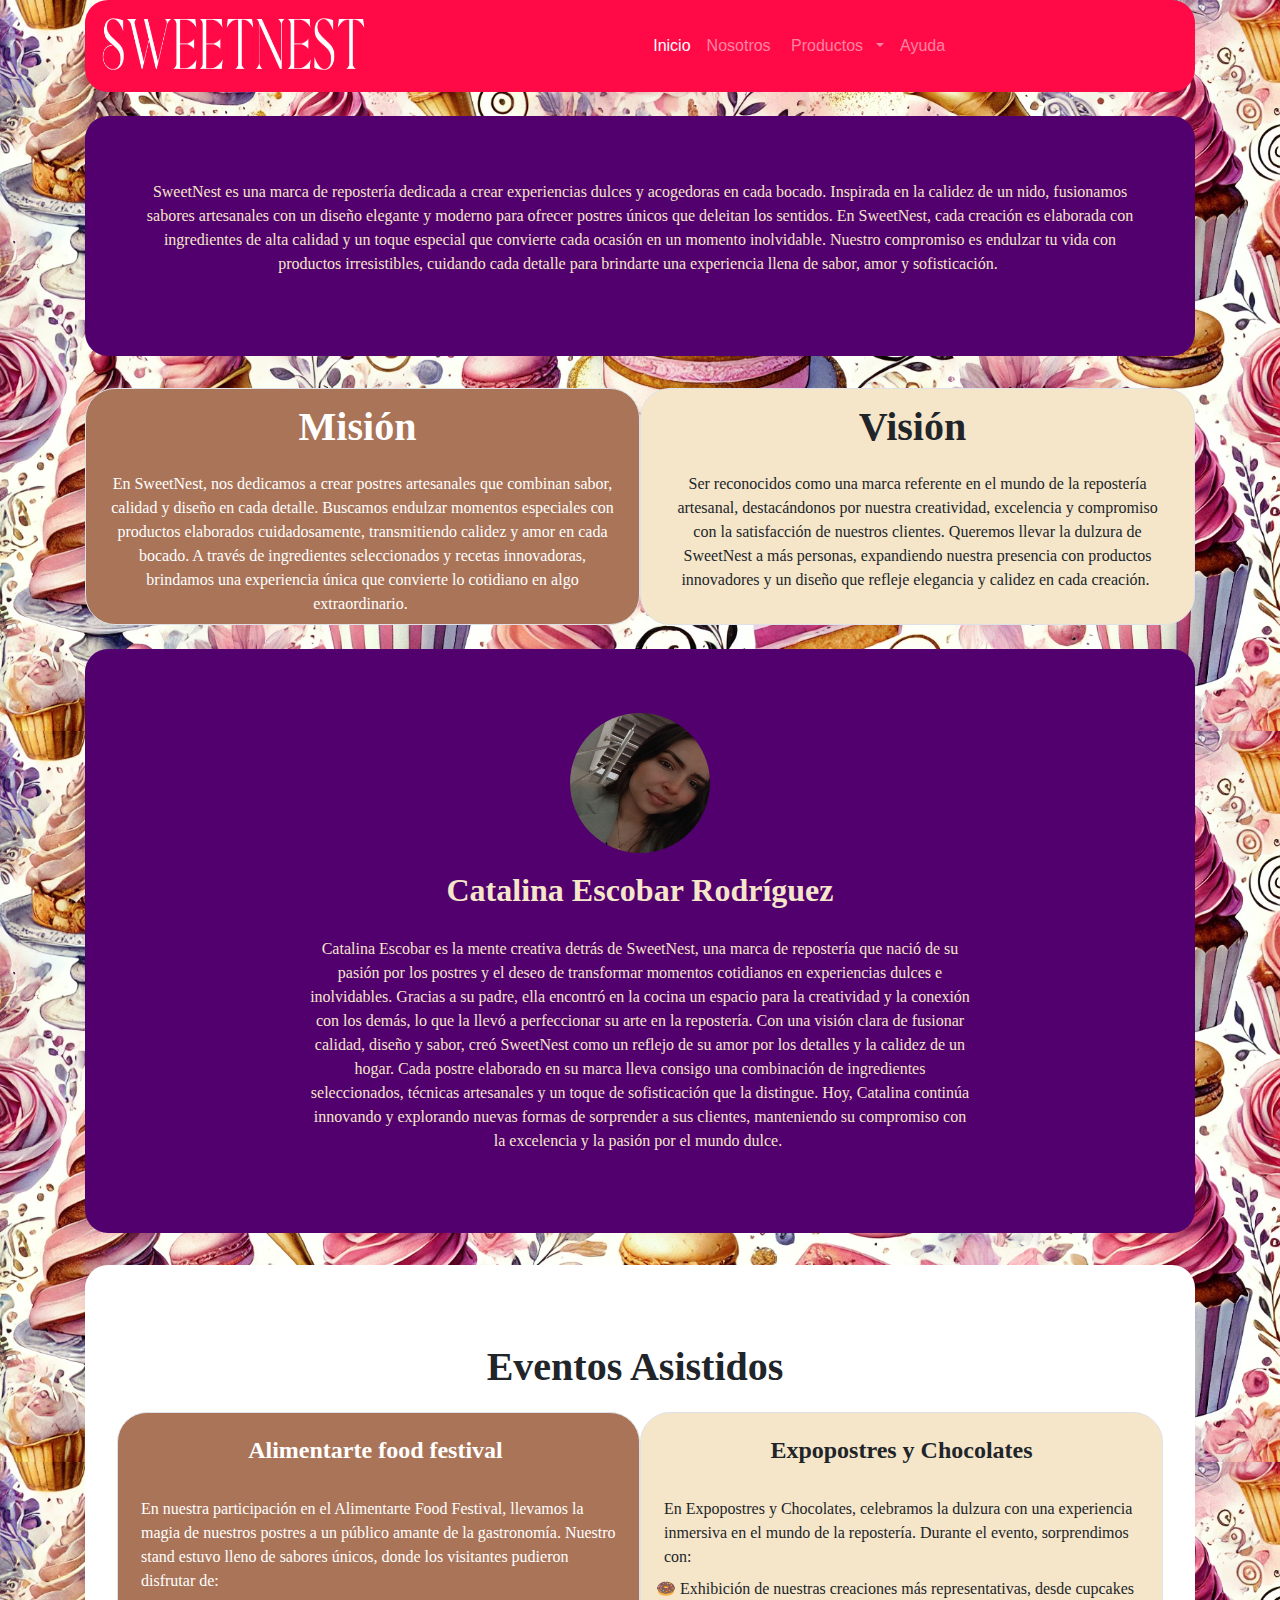
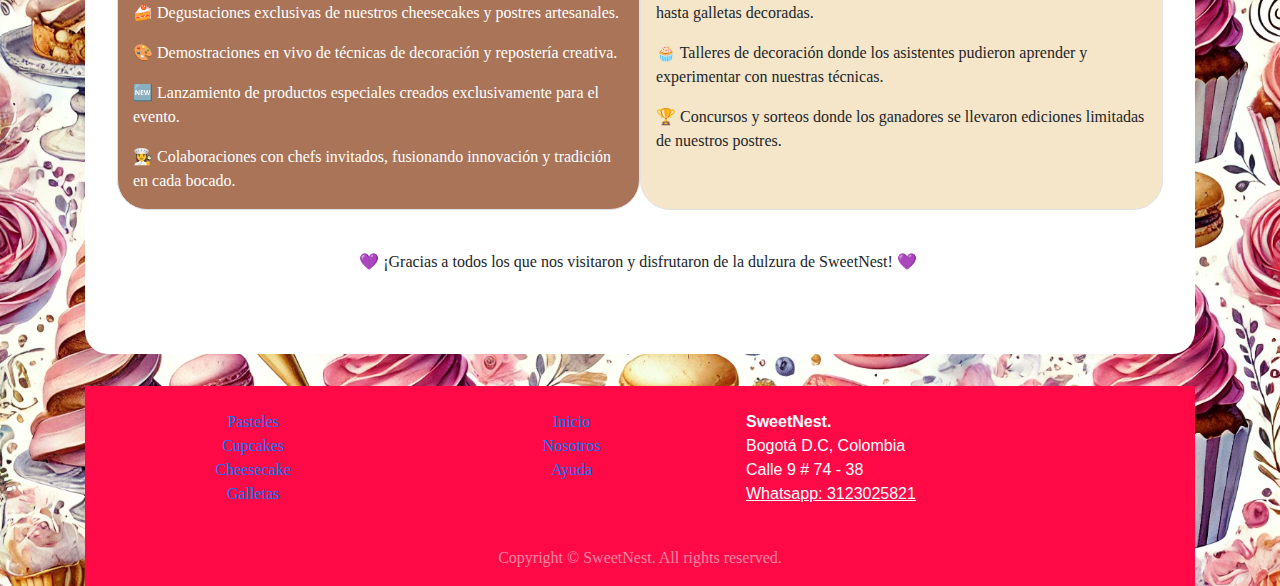
<file: nosotros.html>
<!DOCTYPE html>
<html lang="en">
  <head>
    <link rel="shortcut icon" href="imagenes/favicon.ico">
    <meta charset="UTF-8">
	<meta http-equiv="X-UA-Compatible" content="IE=edge">
	<meta name="viewport" content="width=device-width, initial-scale=1">
    <title>Nosotros</title>
	 
    <!-- Bootstrap -->
	<link href="css/bootstrap-4.4.1.css" rel="stylesheet">
	<link href="css/nuevosestilos.css" rel="stylesheet" type="text/css">
  </head>
  <body class="bg-imagen">
  <div class="container">
    <nav class="navbar navbar-expand-lg navbar-dark bg-cata"> <a class="navbar-brand bg-titulo" href="index.html">&nbsp;</a>
      <button class="navbar-toggler" type="button" data-toggle="collapse" data-target="#navbarSupportedContent1" aria-controls="navbarSupportedContent1" aria-expanded="false" aria-label="Toggle navigation"> <span class="navbar-toggler-icon"></span></button>
      <div class="collapse navbar-collapse" id="navbarSupportedContent1">
        <ul class="navbar-nav mx-auto">
          <li class="nav-item active"> <a class="nav-link" href="index.html">Inicio <span class="sr-only">(current)</span></a></li>
          <li class="nav-item"> <a class="nav-link" href="nosotros.html">Nosotros&nbsp;</a></li>
          <li class="nav-item dropdown"> <a class="nav-link dropdown-toggle" href="#" id="navbarDropdown1" role="button" data-toggle="dropdown" aria-haspopup="true" aria-expanded="false"> Productos&nbsp; </a>
            <div class="dropdown-menu" aria-labelledby="navbarDropdown1"> <a class="dropdown-item" href="pasteles.html">Pasteles</a> <a class="dropdown-item" href="cupcakes.html">Cupcakes</a>              <a class="dropdown-item" href="cheesecake.html">Cheesecakes</a><a class="dropdown-item" href="galletas.html">Galletas</a></div>
          </li>
          <li class="nav-item"> <a class="nav-link" href="ayuda.html">Ayuda</a></li>
        </ul>
        <form class="form-inline my-2 my-lg-0">
        </form>
      </div>
    </nav>
    <div>&nbsp;</div>
    <div class="jumbotron redndeado bg-morado">
      <div class="container">
        <div class="row">
<div class="col-12 text-pequeño">
  <p class="text-center">SweetNest es una marca de repostería dedicada a crear experiencias dulces y acogedoras en cada bocado. Inspirada en la calidez de un nido, fusionamos sabores artesanales con un diseño elegante y moderno para ofrecer postres únicos que deleitan los sentidos. En SweetNest, cada creación es elaborada con ingredientes de alta calidad y un toque especial que convierte cada ocasión en un momento inolvidable. Nuestro compromiso es endulzar tu vida con productos irresistibles, cuidando cada detalle para brindarte una experiencia llena de sabor, amor y sofisticación.&nbsp;</p>
        </div>
        </div>
</div>
    </div>
    <div class="container">
      <div class="row">
        <div class="col-12 col-lg-6 bg-mision border">
          <h1 class="text-center text-white titulos2">Misión&nbsp;</h1>
          <p class="text-center text-white m-2">En SweetNest, nos dedicamos a crear postres artesanales que combinan sabor, calidad y diseño en cada detalle. Buscamos endulzar momentos especiales con productos elaborados cuidadosamente, transmitiendo calidez y amor en cada bocado. A través de ingredientes seleccionados y recetas innovadoras, brindamos una experiencia única que convierte lo cotidiano en algo extraordinario.&nbsp;</p>
        </div>
        <div class="col-12 col-lg-6 bg-vision border">
          <h1 class="text-center titulos2">Visión&nbsp;</h1>
          <p class="text-center m-2">Ser reconocidos como una marca referente en el mundo de la repostería artesanal, destacándonos por nuestra creatividad, excelencia y compromiso con la satisfacción de nuestros clientes. Queremos llevar la dulzura de SweetNest a más personas, expandiendo nuestra presencia con productos innovadores y un diseño que refleje elegancia y calidez en cada creación.&nbsp;</p>
        </div>
      </div>
    </div>
    <div>&nbsp;</div>
    <div class="jumbotron redndeado bg-morado">
      <div class="col-md-6 col-sm-12 text-center col-lg-8 mx-auto"> <img class="rounded-circle" alt="140x140" style="width: 140px; height: 140px;" src="imagenes/foto cata 4.jpeg" data-holder-rendered="true">
        <h3 class="titulos2 h2">Catalina Escobar Rodríguez</h3>
        <p class="text-center">Catalina Escobar es la mente creativa detrás de SweetNest, una marca de repostería que nació de su pasión por los postres y el deseo de transformar momentos cotidianos en experiencias dulces e inolvidables. Gracias a su padre, ella encontró en la cocina un espacio para la creatividad y la conexión con los demás, lo que la llevó a perfeccionar su arte en la repostería. Con una visión clara de fusionar calidad, diseño y sabor, creó SweetNest como un reflejo de su amor por los detalles y la calidez de un hogar. Cada postre elaborado en su marca lleva consigo una combinación de ingredientes seleccionados, técnicas artesanales y un toque de sofisticación que la distingue. Hoy, Catalina continúa innovando y explorando nuevas formas de sorprender a sus clientes, manteniendo su compromiso con la excelencia y la pasión por el mundo dulce.&nbsp;</p>
      </div>
    </div>
    <div class="jumbotron redndeado bg-white">
      <h2 class="h1 titulos2 center">Eventos Asistidos&nbsp;</h2>
      <div class="container">
        <div class="row">
          <div class="col-12 col-lg-6 bg-mision border">
            <h1 class="text-center text-white titulos2 h4">Alimentarte food festival&nbsp;<br>
            </h1>
            <p class="text-white m-2 lista">En nuestra participación en el Alimentarte Food Festival, llevamos la magia de nuestros postres a un público amante de la gastronomía. Nuestro stand estuvo lleno de sabores únicos, donde los visitantes pudieron disfrutar de:</p>
            <p class="text-white lista">🍰 Degustaciones exclusivas de nuestros cheesecakes y postres artesanales.&nbsp;</p>
            <p class="text-white lista">🎨 Demostraciones en vivo de técnicas de decoración y repostería creativa.&nbsp;</p>
            <p class="text-white lista">🆕 Lanzamiento de productos especiales creados exclusivamente para el evento.&nbsp;</p>
            <p class="text-white lista">👩‍🍳 Colaboraciones con chefs invitados, fusionando innovación y tradición en cada bocado.&nbsp;</p>
          </div>
          <div class="col-12 col-lg-6 bg-vision border">
            <h1 class="text-center titulos2 h4">Expopostres y Chocolates</h1>
<p class="m-2 lista">En Expopostres y Chocolates, celebramos la dulzura con una experiencia inmersiva en el mundo de la repostería. Durante el evento, sorprendimos con:&nbsp;</p>
<p class="lista">🍩 Exhibición de nuestras creaciones más representativas, desde cupcakes hasta galletas decoradas.</p>
<p class="lista">🧁 Talleres de decoración donde los asistentes pudieron aprender y experimentar con nuestras técnicas.</p>
<p class="lista">🏆 Concursos y sorteos donde los ganadores se llevaron ediciones limitadas de nuestros postres.</p>
          </div>
        </div>
      </div>
      <p>&nbsp; &nbsp; &nbsp; </p>
      <p class="text-center">💜 ¡Gracias a todos los que nos visitaron y disfrutaron de la dulzura de SweetNest! 💜&nbsp;</p>
    </div>
<div class="container text-white bg-footer p-4">
      <div class="row">
        <div class="col-6 col-md-8 col-lg-7">
          <div class="row text-center">
            <div class="col-sm-6 col-md-4 col-12 col-lg-6">
              <ul class="list-unstyled">
                
                <li class="btn-link"> <a href="pasteles.html">Pasteles</a></li>
                <li class="btn-link"> <a href="cupcakes.html">Cupcakes</a></li>
                <li class="btn-link"> <a href="cheesecake.html">Cheesecake</a></li>
                <li class="btn-link"> <a href="galletas.html">Galletas</a></li>
              </ul>
            </div>
            <div class="col-sm-6 col-md-4 col-12 col-lg-6">
              <ul class="list-unstyled">
                
                <li class="btn-link"> <a href="index.html">Inicio</a></li>
                <li class="btn-link"> <a href="nosotros.html">Nosotros</a></li>
                <li class="btn-link"> <a href="ayuda.html">Ayuda</a></li>
                <li class="btn-link"> <a>&nbsp;</a></li>
              </ul>
            </div>
          </div>
        </div>
        <div class="col-md-4 col-lg-5 col-6">
          <address>
            <strong>SweetNest.</strong><br>
            Bogotá D.C, Colombia<br>
            Calle 9 # 74 - 38 <br>
            <u>Whatsapp: 3123025821</u>
          </address>
</div>
      </div>
  </div>
    <footer class="text-center">
      <div class="container">
        <div class="row">
          <div class="col-12 bg-footer">
            <p class="text-white-50">Copyright © SweetNest. All rights reserved.</p>
          </div>
        </div>
      </div>
    </footer>
    </div>
<!-- body code goes here -->


	<!-- jQuery (necessary for Bootstrap's JavaScript plugins) --> 
	<script src="js/jquery-3.4.1.min.js"></script>

	<!-- Include all compiled plugins (below), or include individual files as needed -->
	<script src="js/popper.min.js"></script> 
  <script src="js/bootstrap-4.4.1.js"></script>
  </body>
</html>
</file>
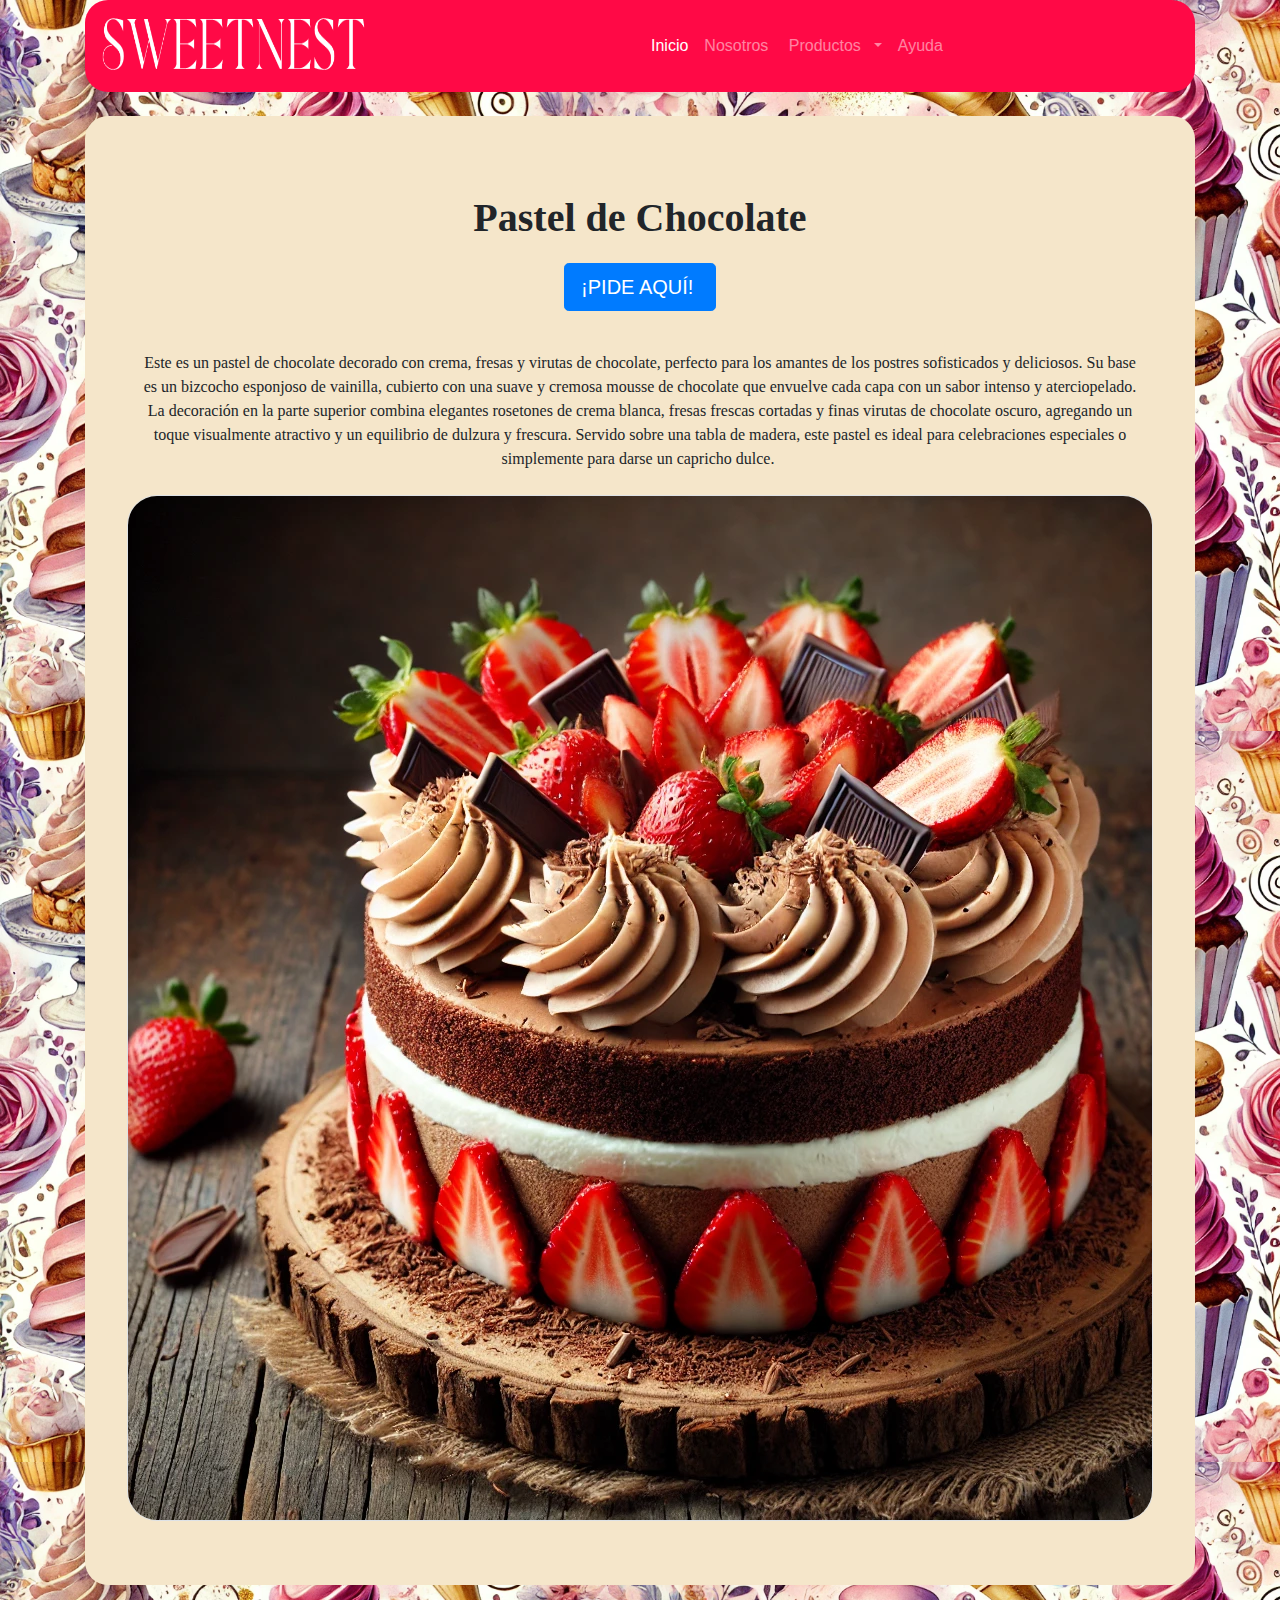
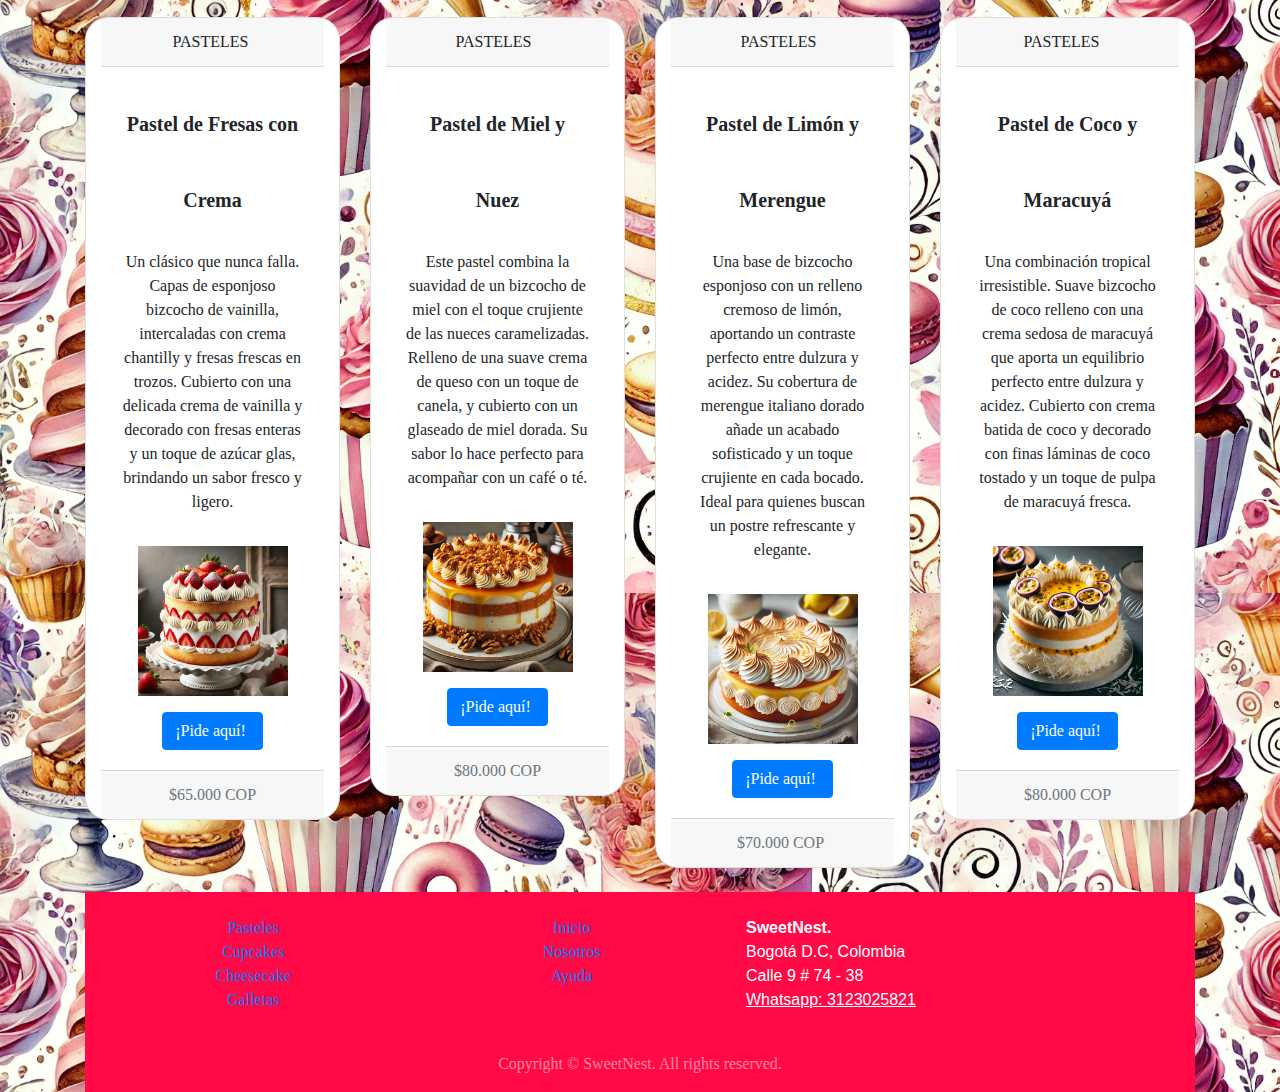
<file: pasteles.html>
<!DOCTYPE html>
<html lang="en">
  <head>
    <link rel="shortcut icon" href="imagenes/favicon.ico">
    <meta charset="UTF-8">
	<meta http-equiv="X-UA-Compatible" content="IE=edge">
	<meta name="viewport" content="width=device-width, initial-scale=1">
    <title>Pasteles</title>
	
    <!-- Bootstrap -->
	<link href="css/bootstrap-4.4.1.css" rel="stylesheet">
	<link href="css/nuevosestilos.css" rel="stylesheet" type="text/css">
  </head>
  <body class="bg-imagen">
  <div class="container">
    <nav class="navbar navbar-expand-lg navbar-dark bg-cata"> <a class="navbar-brand bg-titulo" href="index.html">&nbsp;</a>
      <button class="navbar-toggler" type="button" data-toggle="collapse" data-target="#navbarSupportedContent1" aria-controls="navbarSupportedContent1" aria-expanded="false" aria-label="Toggle navigation"> <span class="navbar-toggler-icon"></span></button>
      <div class="collapse navbar-collapse" id="navbarSupportedContent1">
        <ul class="navbar-nav mx-auto">
          <li class="nav-item active"> <a class="nav-link" href="index.html">Inicio <span class="sr-only">(current)</span></a></li>
          <li class="nav-item"> <a class="nav-link" href="nosotros.html">Nosotros&nbsp;</a></li>
          <li class="nav-item dropdown"> <a class="nav-link dropdown-toggle" href="#" id="navbarDropdown1" role="button" data-toggle="dropdown" aria-haspopup="true" aria-expanded="false"> Productos&nbsp; </a>
            <div class="dropdown-menu" aria-labelledby="navbarDropdown1"> <a class="dropdown-item" href="pasteles.html">Pasteles</a> <a class="dropdown-item" href="cupcakes.html">Cupcakes</a>              <a class="dropdown-item" href="cheesecake.html">Cheesecakes</a><a class="dropdown-item" href="galletas.html">Galletas</a></div>
          </li>
          <li class="nav-item"> <a class="nav-link" href="ayuda.html">Ayuda&nbsp;</a></li>
        </ul>
        <form class="form-inline my-2 my-lg-0">
        </form>
      </div>
    </nav>
    <div>&nbsp;</div>
    <div class="jumbotron redndeado bg-beige">
      <h1 class="text-center titulos2">Pastel de Chocolate</h1>
      <div class="row justify-content-center">
<div class="col-auto">
        <p><a class="btn btn-primary btn-lg" href="https://wa.me/573123025821?text=%C2%A1Hola!%20Me%20gustar%C3%ADa%20hacer%20un%20pedido%20de%20SweetNest" target= "bank" role="button">¡PIDE AQUÍ!&nbsp;</a></p>
        </div>
      </div>
      <p class="text-center m-4">Este es un pastel de chocolate decorado con crema, fresas y virutas de chocolate, perfecto para los amantes de los postres sofisticados y deliciosos. Su base es un bizcocho esponjoso de vainilla, cubierto con una suave y cremosa mousse de chocolate que envuelve cada capa con un sabor intenso y aterciopelado. La decoración en la parte superior combina elegantes rosetones de crema blanca, fresas frescas cortadas y finas virutas de chocolate oscuro, agregando un toque visualmente atractivo y un equilibrio de dulzura y frescura. Servido sobre una tabla de madera, este pastel es ideal para celebraciones especiales o simplemente para darse un capricho dulce.&nbsp;</p>
      <img src="imagenes/pastel-de-chocolate-y-fresas.png" alt="" class="img-fluid d-block mx-auto border"> </div>
<div class="row">
    <div class="col-xl-3 col-lg-6 col-md-6">
        <div class="card text-center col-xl-12 col-lg-12 col-md-12 redndeado">
          <div class="card-header"> PASTELES&nbsp; </div>
          <div class="card-body">
            <h5 class="card-title titulos2 h5">Pastel de Fresas con Crema</h5>
            <p class="card-text"> Un clásico que nunca falla. Capas de esponjoso bizcocho de vainilla, intercaladas con crema chantilly y fresas frescas en trozos. Cubierto con una delicada crema de vainilla y decorado con fresas enteras y un toque de azúcar glas, brindando un sabor fresco y ligero.</p>
          <img src="imagenes/Pastel-fresas-con-crema.png" alt="" width="1024" height="1024" class="imagen-p2 m-3">          <a href="https://wa.me/573123025821?text=%C2%A1Hola!%20Me%20gustar%C3%ADa%20hacer%20un%20pedido%20de%20SweetNest" target= "bank" class="btn btn-primary">¡Pide aquí!&nbsp;</a> </div>
          <div class="card-footer text-muted"> $65.000 COP </div>
        </div>
      </div>
      <div class="col-xl-3 col-lg-6 col-md-6">
        <div class="card text-center col-xl-12 col-lg-12 col-md-12 redndeado">
          <div class="card-header"> PASTELES&nbsp;&nbsp; </div>
          <div class="card-body">
            <h5 class="card-title titulos2 h5">Pastel de Miel y Nuez</h5>
            <p class="card-text"> Este pastel combina la suavidad de un bizcocho de miel con el toque crujiente de las nueces caramelizadas. Relleno de una suave crema de queso con un toque de canela, y cubierto con un glaseado de miel dorada. Su sabor  lo hace perfecto para acompañar con un café o té.</p>
          <img src="imagenes/pastel-de-miel.png" alt="" width="1024" height="1024" class="imagen-p2 m-3"><a href="https://wa.me/573123025821?text=%C2%A1Hola!%20Me%20gustar%C3%ADa%20hacer%20un%20pedido%20de%20SweetNest" target= "bank" class="btn btn-primary">¡Pide aquí!&nbsp;</a></div>
          <div class="card-footer text-muted"> $80.000 COP </div>
        </div>
        </div>
      <div class="col-xl-3 col-lg-6 col-md-6">
        <div class="card text-center col-xl-12 col-lg-12 col-md-12 redndeado">
          <div class="card-header"> PASTELES&nbsp;&nbsp; </div>
          <div class="card-body">
            <h5 class="card-title titulos2 h5">Pastel de Limón y Merengue</h5>
            <p class="card-text">Una base de bizcocho esponjoso con un relleno cremoso de limón, aportando un contraste perfecto entre dulzura y acidez. Su cobertura de merengue italiano dorado añade un acabado sofisticado y un toque crujiente en cada bocado. Ideal para quienes buscan un postre refrescante y elegante.</p>
          <img src="imagenes/pastel-de-merengue-y-limon.png" alt="" width="1024" height="1024" class="imagen-p2 m-3"><a href="https://wa.me/573123025821?text=%C2%A1Hola!%20Me%20gustar%C3%ADa%20hacer%20un%20pedido%20de%20SweetNest" target= "bank" class="btn btn-primary">¡Pide aquí!&nbsp;</a></div>
          <div class="card-footer text-muted"> $70.000 COP&nbsp; </div>
        </div>
        </div>
      <div class="col-xl-3 col-lg-6 col-md-6">
        <div class="card text-center col-xl-12 col-lg-12 col-md-12 redndeado">
          <div class="card-header"> PASTELES&nbsp; &nbsp; </div>
          <div class="card-body">
            <h5 class="card-title titulos2 h5">Pastel de Coco y Maracuyá</h5>
            <p class="card-text">Una combinación tropical irresistible. Suave bizcocho de coco relleno con una crema sedosa de maracuyá que aporta un equilibrio perfecto entre dulzura y acidez. Cubierto con crema batida de coco y decorado con finas láminas de coco tostado y un toque de pulpa de maracuyá fresca.</p>
            <img src="imagenes/pastel-de-coco-y-maracuya.png" alt="" width="1024" height="1024" class="imagen-p2 m-3">            <a href="https://wa.me/573123025821?text=%C2%A1Hola!%20Me%20gustar%C3%ADa%20hacer%20un%20pedido%20de%20SweetNest" target= "bank" class="btn btn-primary">¡Pide aquí!&nbsp;</a></div>
          <div class="card-footer text-muted"> $80.000 COP </div>
        </div>
        </div>
    </div>
<div>&nbsp;</div>
<div class="container text-white bg-footer p-4">
    <div class="row">
        <div class="col-6 col-md-8 col-lg-7">
          <div class="row text-center">
            <div class="col-sm-6 col-md-4 col-12 col-lg-6">
              <ul class="list-unstyled">
                
                <li class="btn-link"> <a href="pasteles.html">Pasteles</a></li>
                <li class="btn-link"> <a href="cupcakes.html">Cupcakes</a></li>
                <li class="btn-link"> <a href="cheesecake.html">Cheesecake</a></li>
                <li class="btn-link"> <a href="galletas.html">Galletas</a></li>
              </ul>
            </div>
            <div class="col-sm-6 col-md-4 col-12 col-lg-6">
              <ul class="list-unstyled">
                
                <li class="btn-link"> <a href="index.html">Inicio</a></li>
                <li class="btn-link"> <a href="nosotros.html">Nosotros</a></li>
                <li class="btn-link"> <a href="ayuda.html">Ayuda</a></li>
              </ul>
            </div>
          </div>
        </div>
        <div class="col-md-4 col-lg-5 col-6">
          <address>
            <strong>SweetNest.</strong><br>
            Bogotá D.C, Colombia<br>
            Calle 9 # 74 - 38 <br>
            <u>Whatsapp: 3123025821</u>
          </address>
</div>
      </div>
    </div>
    <footer class="text-center">
      <div class="container">
        <div class="row">
          <div class="col-12 bg-footer">
            <p class="text-white-50">Copyright © SweetNest. All rights reserved.</p>
          </div>
        </div>
      </div>
    </footer>
    </div>
<!-- body code goes here -->


	<!-- jQuery (necessary for Bootstrap's JavaScript plugins) --> 
	<script src="js/jquery-3.4.1.min.js"></script>

	<!-- Include all compiled plugins (below), or include individual files as needed -->
	<script src="js/popper.min.js"></script> 
  <script src="js/bootstrap-4.4.1.js"></script>
  </body>
</html>
</file>
<file: css/nuevosestilos.css>
@charset "UTF-8";
.dg-mia {
    background-color: #FC0199;
}
.bg-cata {
    background-color: #FF0946;
    border-radius: 23px;
}
.bg-blanco {
    background-color: rgba(0,0,0,0.32);
    color: rgba(255,255,255,1.00);
    border-radius: 30px;
}
.bg-titulo {
    font-family: Baskerville, "Palatino Linotype", Palatino, "Century Schoolbook L", "Times New Roman", serif;
    text-align: center;
    text-shadow: 2px 0px rgba(0,0,0,0.52);
    background-image: url(../imagenes/SWEETNEST.png);
    background-size: 7cm 2cm;
    background-repeat: no-repeat;
    width: 8cm;
    height: 2cm;
}
.bg-imagen {
    background-image: url(../imagenes/FONDO-PAGWEB.png);
    background-size: contain;
}
.bg-imagen2 {
	background-image: url(../imagenes/pexels-mccutcheon-3695378.jpg);
	background-size: cover;
	background-position: 0% 0%;
}
.bg-imagen3 {
	background-image: url(../imagenes/pastel%20chocolate.jpeg);
}
.bg-imagen4 {
	background-image: url(../imagenes/pexels-jessbaileydesign-913136.jpg);
	background-size: cover;
	background-position: 0% 21%;
}
.bg-logo {
}
.bg-favicon {
    background-image: url(../imagenes/Favicon%20SweetNest.png);
    background-repeat: no-repeat;
    background-size: cover;
}
.titulos {
    font-family: Glamore;
    text-align: center;
    font-size: large;
}
.text-pequeño {
    font-family: Montserrat, "Montserrat Black", "Montserrat ExtraBold", "Montserrat ExtraLight", "Montserrat Light", "Montserrat Medium", "Montserrat SemiBold", "Montserrat Thin";
}
.imagen1 {
    width: 380px;
    height: 328px;
    border-radius: 52px;
}


text blanco {
    color: #FFFFFF;
}
.bg-morado {
    background-repeat: no-repeat;
    color: #F5E6CA;
    background-color: #52006E;
    border-radius: 50px;
}
.bg-beige {
    background-color: #F5E6CA;
    border-radius: 50px;
}
.text-cards-subtitulo {
    font-family: Poppins;
    font-style: oblique;
}
.bienvenidos {
    font-family: Glamore;
    text-align: center;
}
.redndeado {
    border-radius: 23px;
}
.titulos2 {
    font-family: Glamore;
    font-weight: bold;
    line-height: 2cm;
}
.lista {
    text-align: left;
    font-family: Montserrat, "Montserrat Black", "Montserrat ExtraBold", "Montserrat ExtraLight", "Montserrat Light", "Montserrat Medium", "Montserrat SemiBold", "Montserrat Thin";
    list-style-position: outside;


}
.center {
    text-align: center;
}
.imagen-p2 {
    width: 150px;
    height: 150px;
}
</file>
